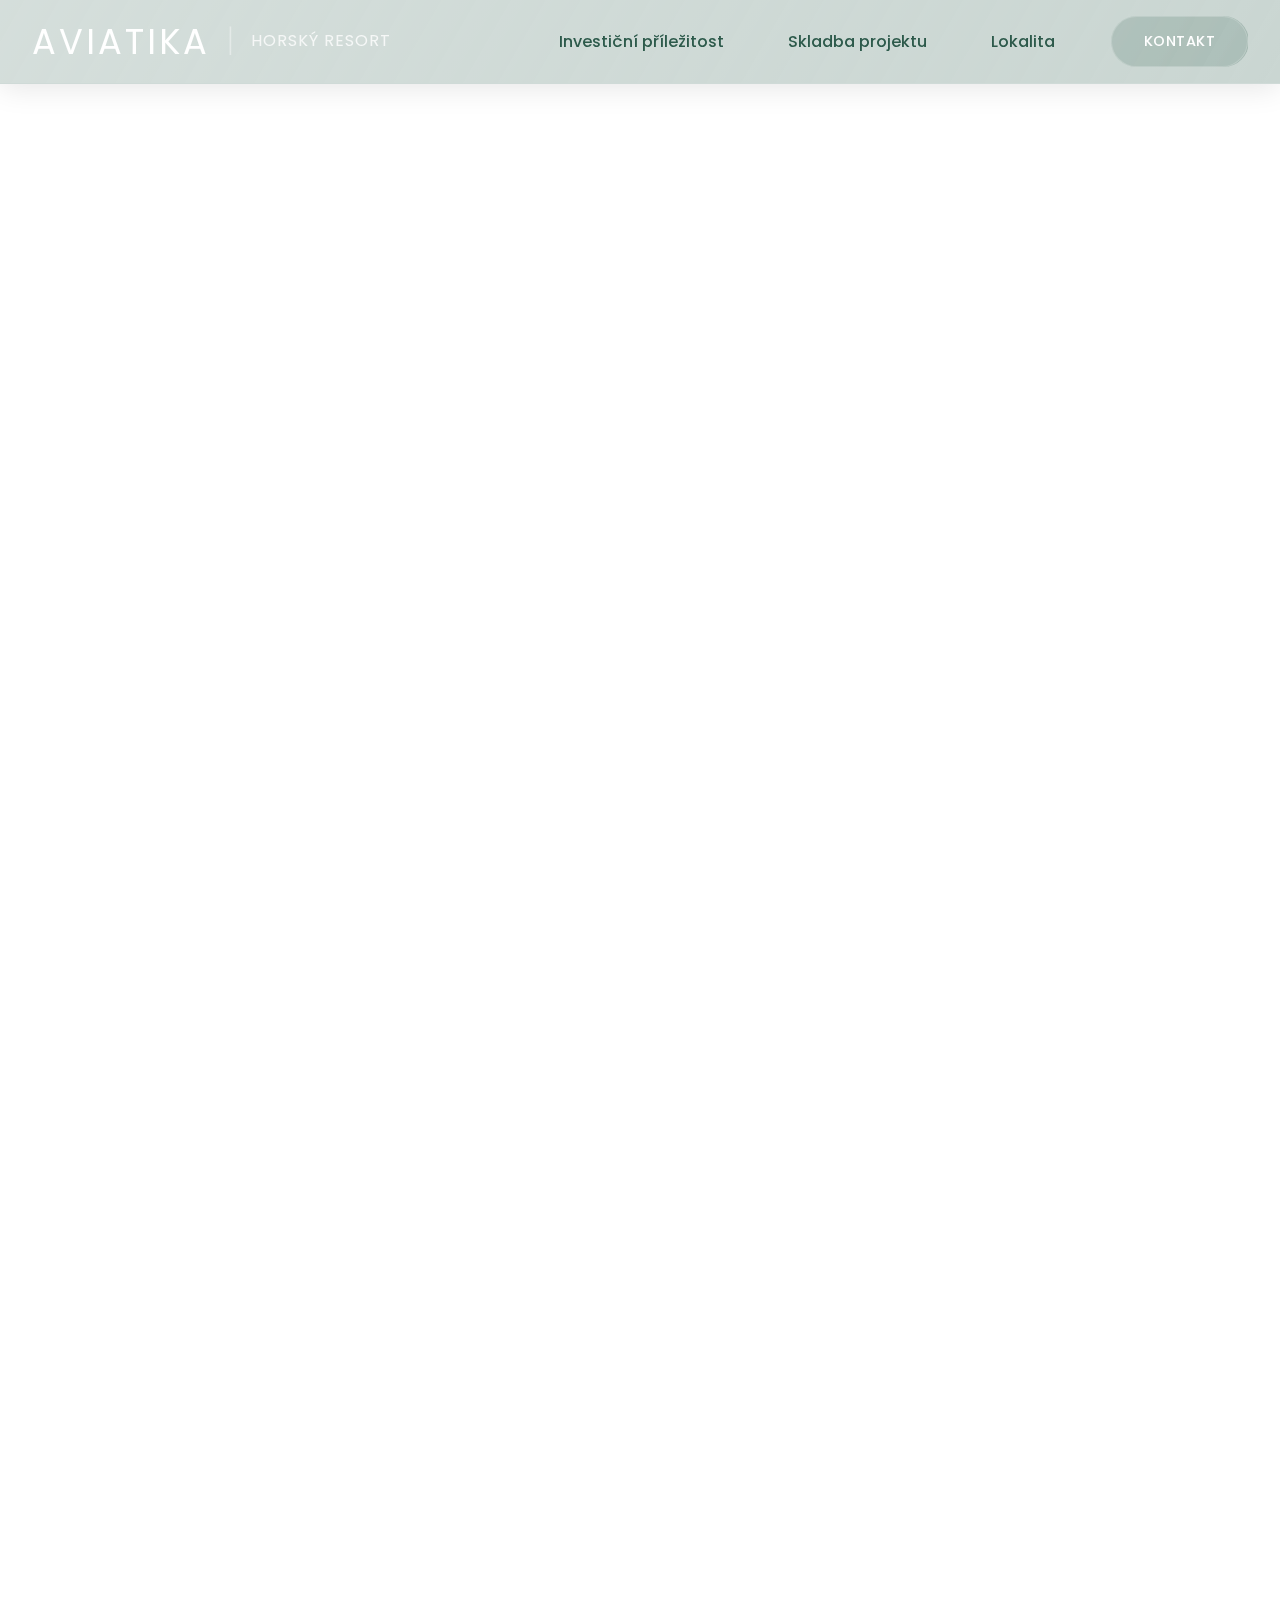
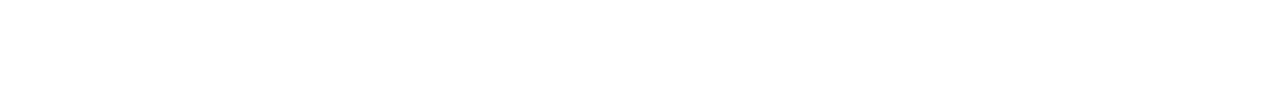
<file: gdpr.html>
<!DOCTYPE html>
<html lang="cs">
<head>
    <meta charset="UTF-8" />
    <meta name="viewport" content="width=device-width, initial-scale=1.0" />
    <title>Zpracování osobních údajů (GDPR) – Aviatika Kovářská</title>
    <link rel="stylesheet" href="styles.css" />
    <link rel="stylesheet" href="styles-benefits.css" />
    <link rel="stylesheet" href="styles-calculator.css" />
    <link href="https://fonts.googleapis.com/css2?family=Poppins:wght@300;400;500;600;700&display=swap" rel="stylesheet" />
</head>
<body>
    <nav class="navbar glass-nav">
        <div class="container">
            <a href="index.html" class="nav-logo">
                <div class="logo-text">
                    <span class="logo-main">AVIATIKA</span>
                    <span class="logo-separator">&nbsp;|&nbsp;</span>
                    <span class="logo-sub">horský resort</span>
                </div>
            </a>
            <div class="nav-links">
                <a href="index.html#investment-details" class="nav-link">Investiční příležitost</a>
                <a href="index.html#apartments" class="nav-link">Skladba projektu</a>
                <a href="index.html#location" class="nav-link">Lokalita</a>
                <a href="index.html#contact" class="nav-link contact-btn">Kontakt</a>
            </div>
        </div>
    </nav>

    <main class="legal-page">
        <section class="about-section" style="padding-top: 100px;">
            <div class="container">
                <div class="glass-card" style="max-width: 900px; margin: 0 auto;">
                    <h1>ZPRACOVÁNÍ OSOBNÍCH ÚDAJŮ</h1>
                    <p>Realitní zprostředkovatel zpracovává Vaše osobní údaje, nutné pro řádný výkon své činnosti (dále také jako „Osobní údaje“).</p>
                    <p>Vaše Osobní údaje Realitní zprostředkovatel zpracovává pouze pro níže uvedené účely a na základě uvedených právních základů:</p>
                    <p><strong>1.2.1.</strong> plnění smlouvy</p>
                    <p>Osobní údaje budou Realitním zprostředkovatelem poskytnuty těmto třetím osobám:</p>
                    <p><strong>1.3.1.</strong> externí účetní (pozn.: Kategorie uvádět jen v&nbsp;případě, že příjemců bude větší množství. Pokud tedy RK spolupracuje např. jen s&nbsp;jedním účetním, je třeba uvést konkrétně o koho půjde.);</p>
                    <p><strong>1.3.2.</strong> spolupracujícím makléřům Realitního zprostředkovatele;</p>
                    <p><strong>1.3.3.</strong> externí advokátní kanceláři;</p>
                    <p><strong>1.3.4.</strong> osobám poskytujícím Realitnímu zprostředkovateli serverové, webové, cloudové nebo IT služby, či kteří jsou jeho obchodními partnery;</p>
                    <p>Osobní údaje nebudou poskytnuty třetím osobám ze zemí mimo EU a EHP.</p>
                    <p>Osobní údaje budou Realitním zprostředkovatelem zpracovávány po dobu trvání Smlouvy, nebo po dobu nezbytnou k&nbsp;plnění archivačních povinností Realitního zprostředkovatele, podle platných právních předpisů nejdéle však 10 let od jejího ukončení.</p>
                    <p>V&nbsp;souladu s&nbsp;předpisy pro ochranu osobních údajů máte tato práva:</p>
                    <p><strong>1.6.1.</strong> Právo na přístup k&nbsp;Osobním údajům u Realitního prostředkovatele, což znamená, že si můžete kdykoliv požádat o potvrzení Realitního zprostředkovatele, zda Osobní údaje, které se Vás týkají, jsou či nejsou zpracovávány, a pokud jsou, pak za jakými účely, v jakém rozsahu, komu jsou zpřístupněny, jak dlouho budou zpracovávány, zda má právo na opravu, výmaz, omezení zpracování či vznést námitku, odkud Osobní údaje byly získány, a zda dochází na základě zpracování Osobních údajů k automatickému rozhodování, včetně případného profilování. Také máte právo získat kopii Vašich osobních údajů, přičemž první poskytnutí je bezplatné, za další poskytnutí pak může Realitní zprostředkovatel požadovat přiměřenou úhradu administrativních nákladů.</p>
                    <p><strong>1.6.2.</strong> Právo na opravu Osobních údajů, což znamená, že můžete požádat Realitního zprostředkovatele o opravu či doplnění Osobních údajů, pokud by byly nepřesné či neúplné.</p>
                    <p><strong>1.6.3.</strong> Právo na výmaz Osobních údajů, což znamená, že Realitní zprostředkovatel musí vymazat Vaše Osobní údaje pokud (i) již nejsou potřebné pro účely, pro které byly shromážděny nebo jinak zpracovány, (ii) odvoláte souhlas a neexistuje žádný další důvod pro zpracování (iii) vznesete námitky proti&nbsp;zpracování a neexistují žádné převažující oprávněné důvody pro zpracování (iv) zpracování je protiprávní nebo (v) to ukládá zákonná povinnost.</p>
                    <p><strong>1.6.4.</strong> Právo na omezení zpracování Osobních údajů, což znamená, že dokud se nevyřeší sporné otázky ohledně zpracování Vašich Osobních údajů, konkrétně pokud (i) popíráte přesnost Osobních údajů, (ii) zpracování je protiprávní, ale místo výmazu Osobních údajů chcete jejich zpracování pouze omezit, (iii) Realitní zprostředkovatel již Osobní údaje nepotřebuje pro účely zpracování, ale Vy ano (iv) nebo pokud Vámi byla vznesena námitka proti zpracování dle čl. 1.7.6. Realitní zprostředkovatel může mít Osobní údaje pouze uloženy a další zpracování je podmíněno Vaším souhlasem, případně tím, že tyto údaje jsou potřeba z&nbsp;důvodu určení, výkonu nebo obhajoby právních nároků,&nbsp;</p>
                    <p><strong>1.6.5.</strong> Právo na přenositelnost údajů, což znamená, že máte právo získat Vaše Osobní údaje, které jste poskytl Realitnímu prostředkovateli se souhlasem ke zpracování nebo pro účely plnění smlouvy, ve strukturovaném, běžně používaném a strojově čitelném formátu, a, je-li to technicky proveditelné, máte právo, aby Realitní zprostředkovatel tyto údaje předal jinému správci.&nbsp;</p>
                    <p><strong>1.6.6.</strong> Právo vznést námitku proti zpravování Osobních údajů, což znamená, že můžete u Realitního zprostředkovatele či DPO podat písemnou či elektronickou námitku proti zpracování svých Osobních údajů, čímž způsobíte, že Realitní zprostředkovatel Osobní údaje dále nezpracovává, pokud neprokáže závažné oprávněné důvody pro zpracování, které převažují nad Vašimi zájmy nebo právy a svobodami.</p>
                    <p>Veškerá svá práva, stanovená předchozím odstavcem, můžete uplatnit u Realitního zprostředkovatele buďto písemnou formou doporučeným dopisem, zaslaným na adresu jeho sídla, či elektronickou formou na e-mailové adrese ...&nbsp;</p>
                    <p>Dále máte právo podat stížnost proti zpracování Osobních údajů u Úřadu pro ochranu osobních údajů na adrese: www.uoou.cz.&nbsp;</p>
                    <p>Poskytnutí osobních údajů je požadováno z&nbsp;důvodu, že jsou nezbytné pro plnění závazků ze smlouvy, případně jejich poskytnutí vyžaduje zákon. Důsledkem neposkytnutí údajů může být neuzavření smlouvy.</p>
                    <p>Na základě zpracovávaných Osobních údajů nedochází k&nbsp;automatizovanému rozhodování, ani k profilování.</p>
                    <p>V&nbsp;případě, že bude Realitní zprostředkovatel užívat osobní údaje k&nbsp;jinému účelu, než který je stanoven v&nbsp;této informační doložce, neprodleně poskytne Zájemci informaci o tomto jiném účelu a další informace uvedené v&nbsp;této doložce.</p>
                </div>
            </div>
        </section>
    </main>
</body>
</html>
</file>
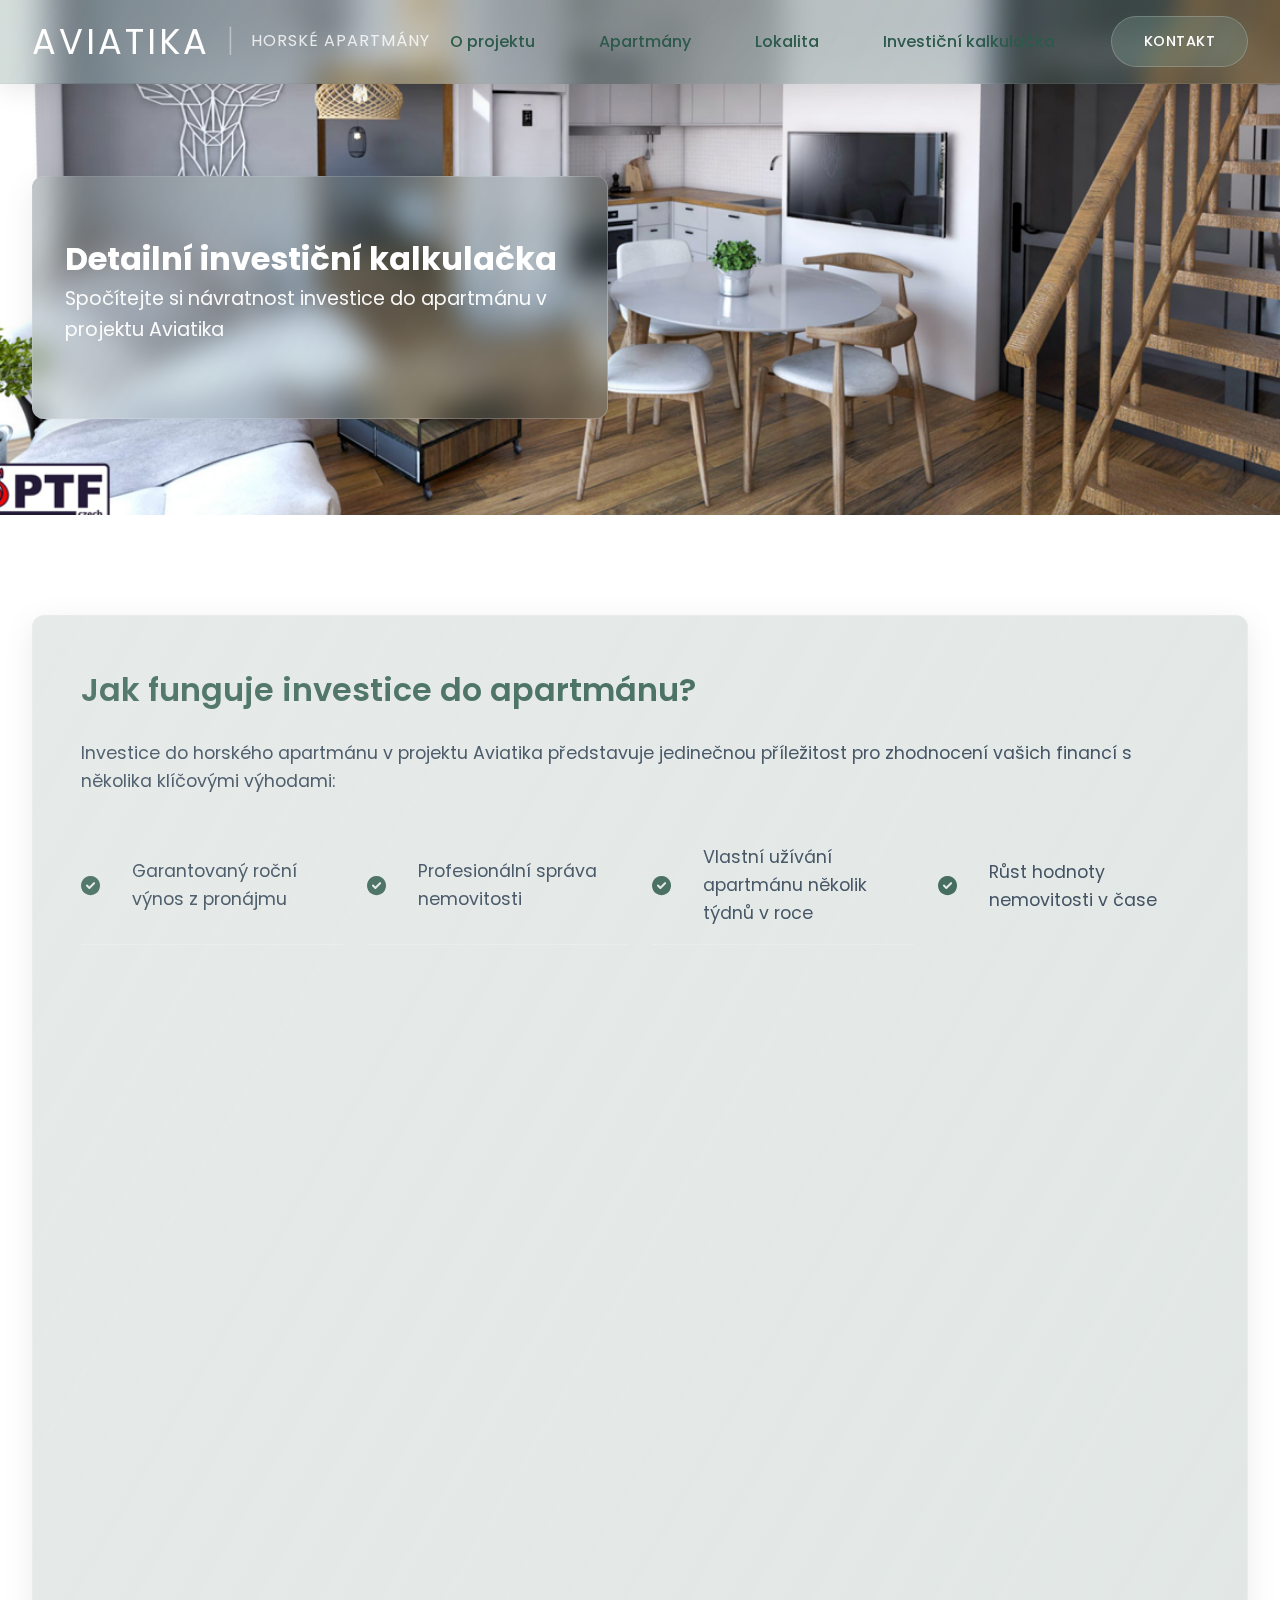
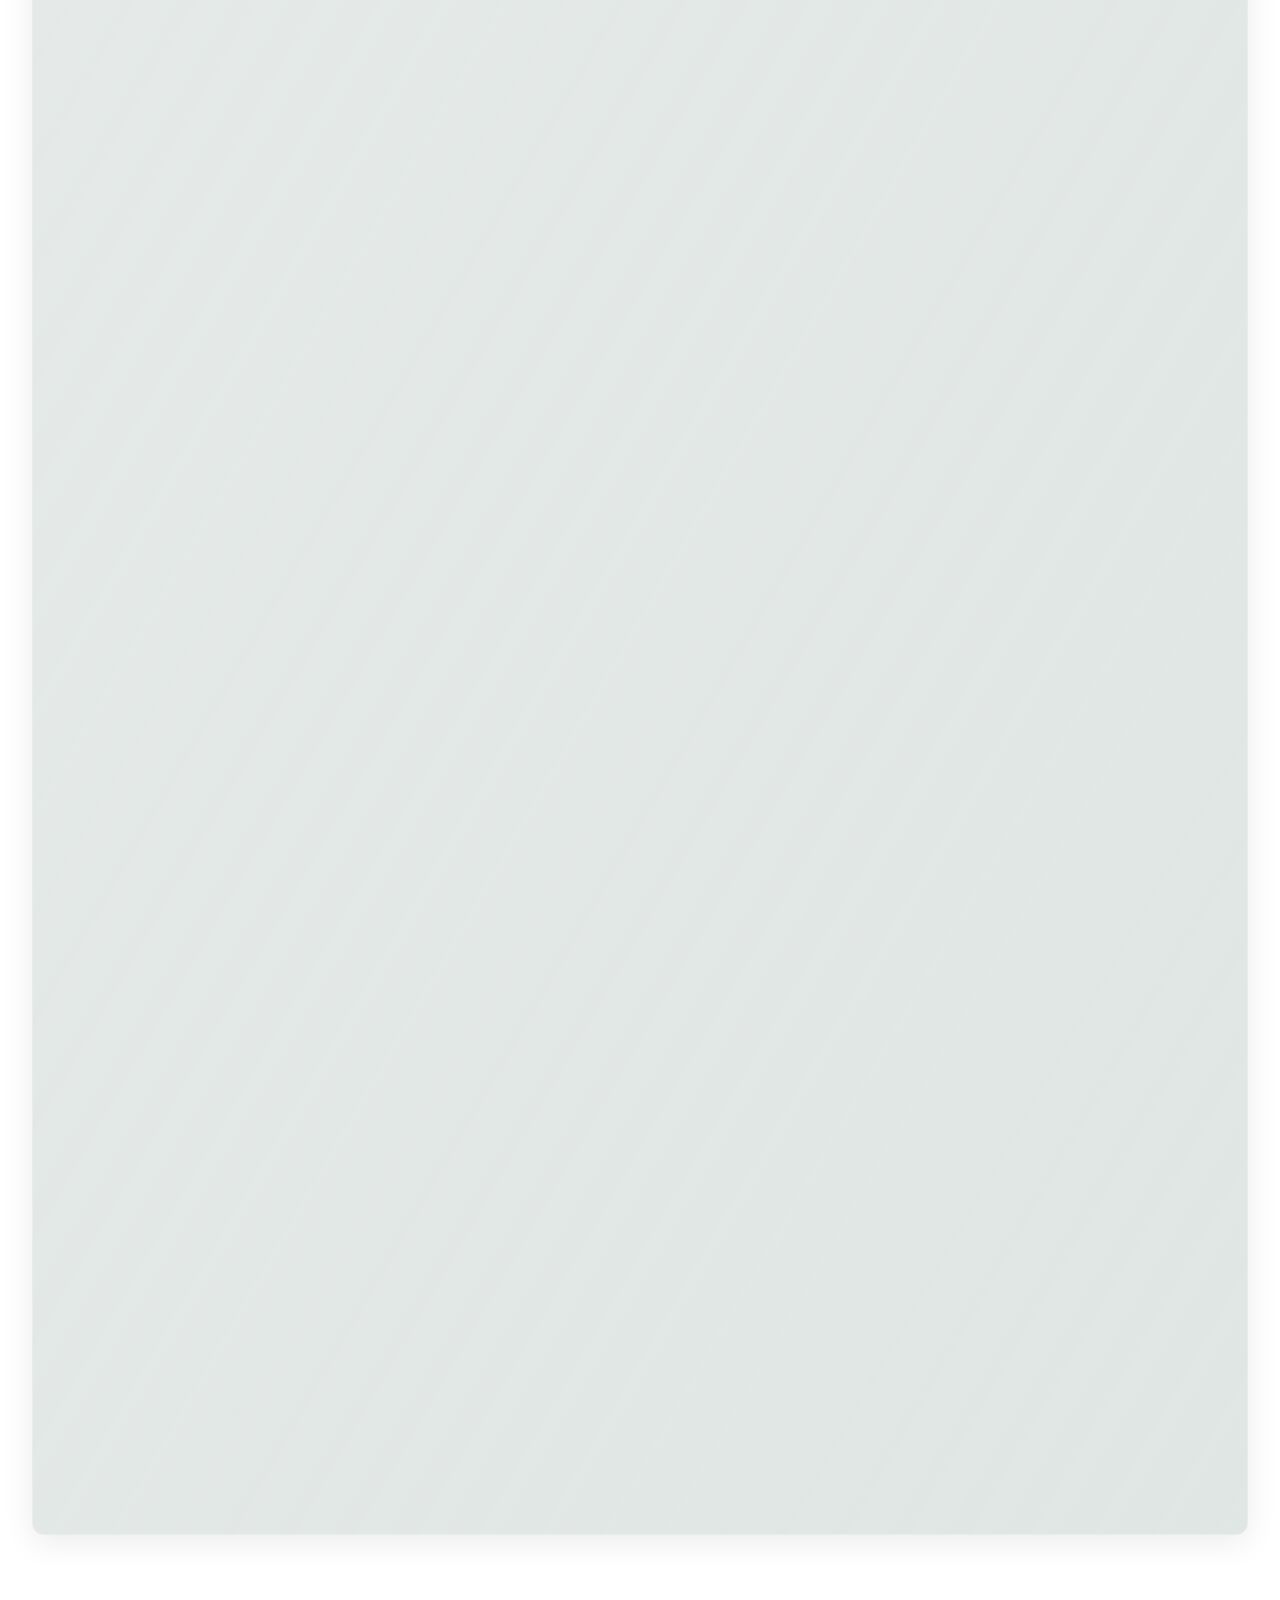
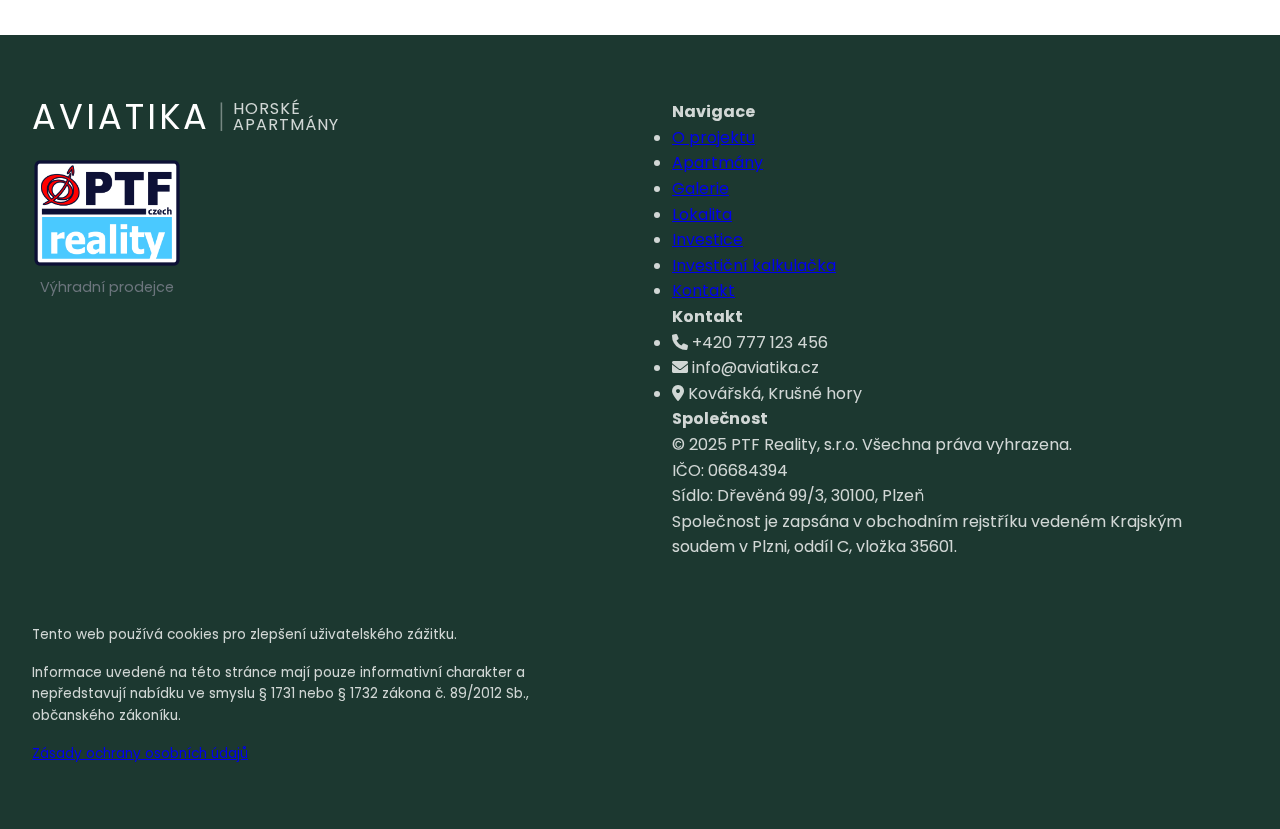
<file: investicni-kalkulacka.html>
<!DOCTYPE html>
<html lang="cs">
<head>
    <meta charset="UTF-8">
    <meta name="viewport" content="width=device-width, initial-scale=1.0">
    <title>Investiční kalkulačka - Aviatika Horské Apartmány</title>
    
    <!-- Styly -->
    <link rel="stylesheet" href="styles.css">
    <link rel="stylesheet" href="styles-calculator.css">

    <link href="https://fonts.googleapis.com/css2?family=Poppins:wght@300;400;500;600;700&display=swap" rel="stylesheet">
    <!-- Font Awesome -->
    <link rel="stylesheet" href="https://cdnjs.cloudflare.com/ajax/libs/font-awesome/6.0.0/css/all.min.css">
</head>
<body>
    <!-- Navigace -->
    <nav class="navbar glass-nav">
        <div class="container">
            <a href="index.html" class="nav-logo">
                <div class="logo-text">
                    <span class="logo-main">AVIATIKA</span>
                    <span class="logo-separator">&nbsp;|&nbsp;</span>
                    <span class="logo-sub">horské apartmány</span>
                </div>
            </a>
            <div class="nav-links">
                <a href="index.html#about" class="nav-link">O projektu</a>
                <a href="index.html#apartments" class="nav-link">Apartmány</a>
                <a href="index.html#location" class="nav-link">Lokalita</a>
                <a href="investicni-kalkulacka.html" class="nav-link active">Investiční kalkulačka</a>
                <a href="index.html#contact" class="nav-link contact-btn">Kontakt</a>
            </div>
            <button class="mobile-menu-btn">
                <span></span>
                <span></span>
                <span></span>
            </button>
        </div>
    </nav>

    <!-- Hero sekce -->
    <section class="hero" style="min-height: 50vh;">
        <div class="hero-bg">
            <img src="images/KOVARSKA_byt 13 002b ve velké velikosti.png" alt="Luxusní apartmány Kovařská" class="hero-image">
        </div>
        <div class="container">
            <div class="hero-content">
                <div class="hero-text">
                    <h1>Detailní investiční kalkulačka</h1>
                    <p class="hero-subtitle">Spočítejte si návratnost investice do apartmánu v projektu Aviatika</p>
                </div>
            </div>
        </div>
    </section>

    <!-- Sekce kalkulačky -->
    <section class="investment-calculator-section">
        <div class="container">
        
            <div class="investment-content glass-card">
                <div class="investment-text">
                    <h3>Jak funguje investice do apartmánu?</h3>
                    <p>Investice do horského apartmánu v projektu Aviatika představuje jedinečnou příležitost pro zhodnocení vašich financí s několika klíčovými výhodami:</p>
                    
                    <ul class="feature-list">
                        <li><i class="fas fa-check-circle"></i> Garantovaný roční výnos z pronájmu</li>
                        <li><i class="fas fa-check-circle"></i> Profesionální správa nemovitosti</li>
                        <li><i class="fas fa-check-circle"></i> Vlastní užívání apartmánu několik týdnů v roce</li>
                        <li><i class="fas fa-check-circle"></i> Růst hodnoty nemovitosti v čase</li>
                    </ul>

                    <div class="calculator-container">
                        <div class="calculator-inputs glass-card">
                            <h4><i class="fas fa-sliders-h"></i> Nastavení kalkulace</h4>
                            <div class="input-group">
                                <label for="detail-apartment-price">Cena apartmánu</label>
                                <input type="number" id="detail-apartment-price" value="3200000" step="10000">
                            </div>
                            <div class="input-group">
                                <label for="detail-price-per-night-input">Cena za noc</label>
                                <input type="number" id="detail-price-per-night-input" value="1500" step="100">
                            </div>
                            <div class="input-group">
                                <label for="detail-annual-appreciation-input">Roční zhodnocení nemovitosti (%)</label>
                                <input type="number" id="detail-annual-appreciation-input" value="5" step="0.5" min="0" max="10">
                            </div>
                            <button type="button" class="btn btn-primary" onclick="updateDetailedCalculation()">Přepočítat</button>
                        </div>

                        <div class="calculator-results glass-card">
                            <h4><i class="fas fa-chart-line"></i> Výsledky kalkulace</h4>
                            
                            <div class="results-section">
                                <h5>Základní údaje</h5>
                                <div class="calc-item">
                                    <span class="label">Cena apartmánu</span>
                                    <span class="value" id="detail-price-value">3 200 000 Kč</span>
                                </div>
                                <div class="calc-item">
                                    <span class="label">Vlastní zdroje (20%)</span>
                                    <span class="value" id="detail-down-payment">640 000 Kč</span>
                                </div>
                                <div class="calc-item">
                                    <span class="label">Výše hypotéky (80%)</span>
                                    <span class="value" id="detail-mortgage-amount">2 560 000 Kč</span>
                                </div>
                                <div class="calc-item">
                                    <span class="label">Úroková sazba</span>
                                    <span class="value">4.6% p.a.</span>
                                </div>
                                <div class="calc-item">
                                    <span class="label">Měsíční splátka hypotéky</span>
                                    <span class="value" id="detail-monthly-payment">15 300 Kč</span>
                                </div>
                            </div>
                            
                            <div class="results-section">
                                <h5>Příjmy z pronájmu</h5>
                                <div class="calc-item">
                                    <span class="label">Průměrná cena za noc</span>
                                    <span class="value" id="detail-price-per-night">1 500 Kč</span>
                                </div>
                                <div class="calc-item">
                                    <span class="label">Roční obsazenost</span>
                                    <span class="value">50% (182 nocí)</span>
                                </div>
                                <div class="calc-item">
                                    <span class="label">Hrubý roční příjem</span>
                                    <span class="value" id="detail-annual-income">273 000 Kč</span>
                                </div>
                                <div class="calc-item">
                                    <span class="label">Provozní náklady (35%)</span>
                                    <span class="value" id="detail-operating-costs">95 550 Kč</span>
                                </div>
                                <div class="calc-item">
                                    <span class="label">Čistý roční příjem</span>
                                    <span class="value" id="detail-net-income">177 450 Kč</span>
                                </div>
                            </div>
                            
                            <div class="results-section">
                                <h5>Finanční toky</h5>
                                <div class="calc-item">
                                    <span class="label">Roční splátka hypotéky</span>
                                    <span class="value" id="detail-annual-mortgage">183 600 Kč</span>
                                </div>
                                <div class="calc-item">
                                    <span class="label">Roční zhodnocení nemovitosti</span>
                                    <span class="value" id="detail-annual-appreciation">5%</span>
                                </div>
                                <div class="calc-item">
                                    <span class="label">Roční zhodnocení nemovitosti v Kč</span>
                                    <span class="value" id="detail-annual-appreciation-value">160 000 Kč</span>
                                </div>
                                <div class="calc-item">
                                    <span class="label">Roční splátka jistiny hypotéky</span>
                                    <span class="value" id="detail-annual-mortgage-repayment">85 333 Kč</span>
                                </div>
                                <div class="calc-item highlight">
                                    <span class="label">Roční cash flow</span>
                                    <span class="value" id="detail-annual-cash-flow">239 183 Kč</span>
                                </div>
                                <div class="calc-item highlight">
                                    <span class="label">Měsíční cash flow</span>
                                    <span class="value" id="detail-monthly-cash-flow">19 932 Kč</span>
                                </div>
                                <div class="calc-item highlight">
                                    <span class="label">Návratnost investice</span>
                                    <span class="value" id="detail-roi">2.7 let</span>
                                </div>
                            </div>
                            
                            <div class="interest-button-container">
                                <a href="#contact" class="btn btn-primary btn-large interest-button">
                                    <i class="fas fa-check-circle"></i> Mám zájem o tuto investici
                                </a>
                            </div>
                        </div>
                    </div>

                    <div class="calculator-explanation glass-card">
                        <h4>Vysvětlení kalkulace</h4>
                        <p>Naše kalkulačka vám pomůže lépe porozumět investici do apartmánu v projektu Aviatika:</p>
                        <ul>
                            <li><strong>Celková investice</strong> - celková cena apartmánu včetně vybavení</li>
                            <li><strong>Vlastní zdroje</strong> - akontace ve výši 20% z celkové investice</li>
                            <li><strong>Výše hypotéky</strong> - zbývajících 80% financovaných hypotékou</li>
                            <li><strong>Měsíční splátka hypotéky</strong> - měsíční splátka při úrokové sazbě 4,6% a době splatnosti 30 let</li>
                            <li><strong>Příjmy z pronájmu</strong> - roční příjem při průměrné obsazenosti 182 dní (50%)</li>
                            <li><strong>Provozní náklady</strong> - náklady na správu, úklid, energie a údržbu (35% z příjmů)</li>
                            <li><strong>Čistý příjem</strong> - příjmy z pronájmu po odečtení provozních nákladů</li>
                            <li><strong>Roční zhodnocení nemovitosti</strong> - předpokládané zhodnocení nemovitosti ročně</li>
                            <li><strong>Roční splátka jistiny</strong> - část ročních splátek hypotéky, která jde na snížení jistiny (bez úroků)</li>
                            <li><strong>Roční cash flow</strong> - celkový roční finanční tok zahrnující čistý příjem z pronájmu, splátky hypotéky, zhodnocení nemovitosti a splátky jistiny</li>
                            <li><strong>Návratnost vlastních zdrojů</strong> - doba v letech, za kterou se vrátí vložené vlastní prostředky při daném ročním cash flow</li>
                        </ul>
                    </div>
                </div>
            </div>
        </div>
    </section>

    <!-- Footer -->
    <footer class="footer">
        <div class="container">
            <div class="footer-content">
                <div class="footer-logo">
                    <div class="logo-text">
                        <span class="logo-main">AVIATIKA</span>
                        <span class="logo-separator">|</span>
                        <span class="logo-sub">horské apartmány</span>
                    </div>
                    <div class="ptf-logo">
                        <img src="logo.png" alt="PTF Reality logo" class="ptf-logo-img">
                        <p class="ptf-logo-text">Výhradní prodejce</p>
                    </div>
                </div>
                
                <div class="footer-links">
                    <div class="footer-nav">
                        <h4>Navigace</h4>
                        <ul>
                            <li><a href="index.html#about">O projektu</a></li>
                            <li><a href="index.html#apartments">Apartmány</a></li>
                            <li><a href="index.html#gallery">Galerie</a></li>
                            <li><a href="index.html#location">Lokalita</a></li>
                            <li><a href="index.html#investment">Investice</a></li>
                            <li><a href="investicni-kalkulacka.html">Investiční kalkulačka</a></li>
                            <li><a href="index.html#contact">Kontakt</a></li>
                        </ul>
                    </div>
                    
                    <div class="footer-contact">
                        <h4>Kontakt</h4>
                        <ul>
                            <li><i class="fas fa-phone"></i> +420 777 123 456</li>
                            <li><i class="fas fa-envelope"></i> info@aviatika.cz</li>
                            <li><i class="fas fa-map-marker-alt"></i> Kovářská, Krušné hory</li>
                        </ul>
                    </div>
                    
                    <div class="footer-company">
                        <h4>Společnost</h4>
                        <p>&copy; 2025 PTF Reality, s.r.o. Všechna práva vyhrazena.</p>
                        <p>IČO: 06684394</p>
                        <p>Sídlo: Dřevěná 99/3, 30100, Plzeň</p>
                        <p>Společnost je zapsána v obchodním rejstříku vedeném Krajským soudem v Plzni, oddíl C, vložka 35601.</p>
                    </div>
                </div>
                
                <div class="footer-info">
                    <div class="legal-info">
                        <p>Tento web používá cookies pro zlepšení uživatelského zážitku.</p>
                        <p>Informace uvedené na této stránce mají pouze informativní charakter a nepředstavují nabídku ve smyslu § 1731 nebo § 1732 zákona č. 89/2012 Sb., občanského zákoníku.</p>
                        <a href="#" class="privacy-link">Zásady ochrany osobních údajů</a>
                    </div>
                </div>
            </div>
        </div>
    </footer>

    <!-- JavaScript -->
    <script src="js/main.js"></script>
    <script src="js/detail-calculator.js"></script>
</body>
</html>
</file>
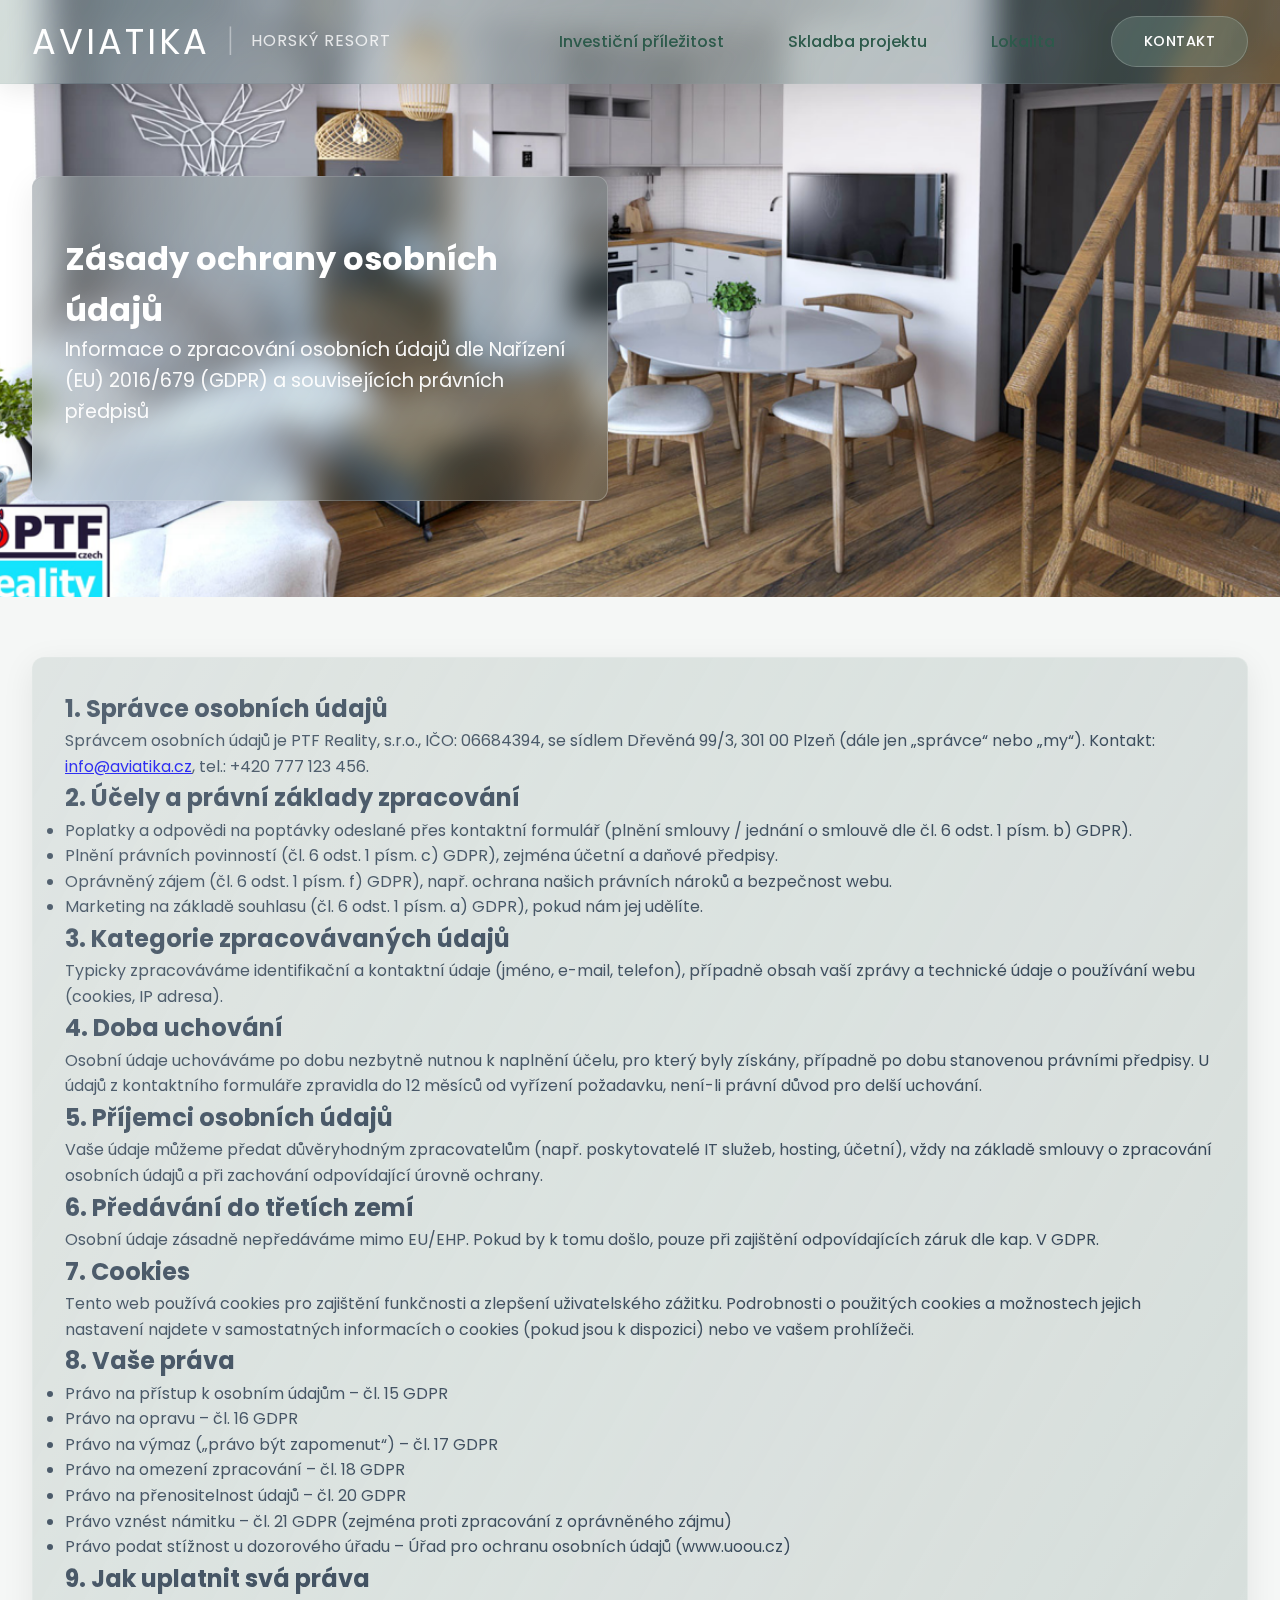
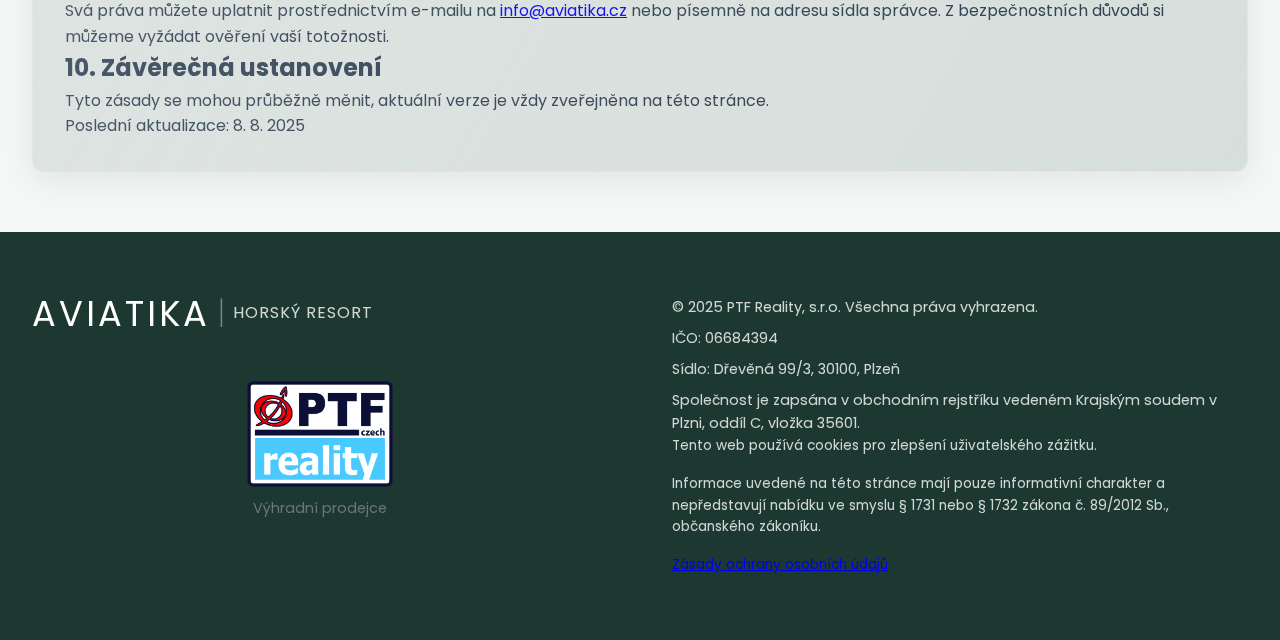
<file: ochrana-osobnich-udaju.html>
<!DOCTYPE html>
<html lang="cs">
<head>
    <meta charset="UTF-8">
    <meta name="viewport" content="width=device-width, initial-scale=1.0">
    <title>Ochrana osobních údajů – Aviatika Horský resort</title>

    <!-- Styly -->
    <link rel="stylesheet" href="styles.css">
    <link rel="stylesheet" href="styles-benefits.css">
    <link rel="stylesheet" href="styles-calculator.css">

    <link href="https://fonts.googleapis.com/css2?family=Poppins:wght@300;400;500;600;700&display=swap" rel="stylesheet">
    <!-- Font Awesome -->
    <link rel="stylesheet" href="https://cdnjs.cloudflare.com/ajax/libs/font-awesome/6.0.0/css/all.min.css">
</head>
<body>
    <!-- Navigace -->
    <nav class="navbar glass-nav">
        <div class="container">
            <a href="index.html" class="nav-logo">
                <div class="logo-text">
                    <span class="logo-main">AVIATIKA</span>
                    <span class="logo-separator">&nbsp;|&nbsp;</span>
                    <span class="logo-sub">horský resort</span>
                </div>
            </a>
            <div class="nav-links">
                <a href="index.html#investment-details" class="nav-link">Investiční příležitost</a>
                <a href="index.html#apartments" class="nav-link">Skladba projektu</a>
                <a href="index.html#location" class="nav-link">Lokalita</a>
                <a href="index.html#contact" class="nav-link contact-btn">Kontakt</a>
            </div>
            <button class="mobile-menu-btn">
                <span></span>
                <span></span>
                <span></span>
            </button>
        </div>
    </nav>

    <!-- Hero / Page Title -->
    <section class="hero" style="min-height: 40vh;">
        <div class="hero-bg">
            <img src="images/KOVARSKA_byt 13 002b ve velké velikosti.png" alt="Horský resort Kovářská" class="hero-image">
        </div>
        <div class="container">
            <div class="hero-content">
                <div class="hero-text">
                    <h1>Zásady ochrany osobních údajů</h1>
                    <p class="hero-subtitle">Informace o zpracování osobních údajů dle Nařízení (EU) 2016/679 (GDPR) a souvisejících právních předpisů</p>
                </div>
            </div>
        </div>
    </section>

    <!-- Content -->
    <section class="section" style="padding: 60px 0;">
        <div class="container">
            <div class="glass-card" style="padding: 32px;">
                <h2>1. Správce osobních údajů</h2>
                <p>
                    Správcem osobních údajů je PTF Reality, s.r.o., IČO: 06684394, se sídlem Dřevěná 99/3, 301 00 Plzeň
                    (dále jen „správce“ nebo „my“).
                    Kontakt: <a href="mailto:info@aviatika.cz">info@aviatika.cz</a>, tel.: +420 777 123 456.
                </p>

                <h2>2. Účely a právní základy zpracování</h2>
                <ul>
                    <li>
                        Poplatky a odpovědi na poptávky odeslané přes kontaktní formulář (plnění smlouvy / jednání o smlouvě dle čl. 6 odst. 1 písm. b) GDPR).
                    </li>
                    <li>
                        Plnění právních povinností (čl. 6 odst. 1 písm. c) GDPR), zejména účetní a daňové předpisy.
                    </li>
                    <li>
                        Oprávněný zájem (čl. 6 odst. 1 písm. f) GDPR), např. ochrana našich právních nároků a bezpečnost webu.
                    </li>
                    <li>
                        Marketing na základě souhlasu (čl. 6 odst. 1 písm. a) GDPR), pokud nám jej udělíte.
                    </li>
                </ul>

                <h2>3. Kategorie zpracovávaných údajů</h2>
                <p>Typicky zpracováváme identifikační a kontaktní údaje (jméno, e-mail, telefon), případně obsah vaší zprávy a technické údaje o používání webu (cookies, IP adresa).</p>

                <h2>4. Doba uchování</h2>
                <p>Osobní údaje uchováváme po dobu nezbytně nutnou k naplnění účelu, pro který byly získány, případně po dobu stanovenou právními předpisy. U údajů z kontaktního formuláře zpravidla do 12 měsíců od vyřízení požadavku, není-li právní důvod pro delší uchování.</p>

                <h2>5. Příjemci osobních údajů</h2>
                <p>Vaše údaje můžeme předat důvěryhodným zpracovatelům (např. poskytovatelé IT služeb, hosting, účetní), vždy na základě smlouvy o zpracování osobních údajů a při zachování odpovídající úrovně ochrany.</p>

                <h2>6. Předávání do třetích zemí</h2>
                <p>Osobní údaje zásadně nepředáváme mimo EU/EHP. Pokud by k tomu došlo, pouze při zajištění odpovídajících záruk dle kap. V GDPR.</p>

                <h2>7. Cookies</h2>
                <p>Tento web používá cookies pro zajištění funkčnosti a zlepšení uživatelského zážitku. Podrobnosti o použitých cookies a možnostech jejich nastavení najdete v samostatných informacích o cookies (pokud jsou k dispozici) nebo ve vašem prohlížeči.</p>

                <h2>8. Vaše práva</h2>
                <ul>
                    <li>Právo na přístup k osobním údajům – čl. 15 GDPR</li>
                    <li>Právo na opravu – čl. 16 GDPR</li>
                    <li>Právo na výmaz („právo být zapomenut“) – čl. 17 GDPR</li>
                    <li>Právo na omezení zpracování – čl. 18 GDPR</li>
                    <li>Právo na přenositelnost údajů – čl. 20 GDPR</li>
                    <li>Právo vznést námitku – čl. 21 GDPR (zejména proti zpracování z oprávněného zájmu)</li>
                    <li>Právo podat stížnost u dozorového úřadu – Úřad pro ochranu osobních údajů (www.uoou.cz)</li>
                </ul>

                <h2>9. Jak uplatnit svá práva</h2>
                <p>Svá práva můžete uplatnit prostřednictvím e-mailu na <a href="mailto:info@aviatika.cz">info@aviatika.cz</a> nebo písemně na adresu sídla správce. Z bezpečnostních důvodů si můžeme vyžádat ověření vaší totožnosti.</p>

                <h2>10. Závěrečná ustanovení</h2>
                <p>Tyto zásady se mohou průběžně měnit, aktuální verze je vždy zveřejněna na této stránce.</p>
                <p>Poslední aktualizace: 8. 8. 2025</p>
            </div>
        </div>
    </section>

    <!-- Footer -->
    <footer class="footer">
        <div class="container">
            <div class="footer-content">
                <div class="footer-brand">
                    <div class="logo-text">
                        <span class="logo-main">AVIATIKA</span>
                        <span class="logo-separator">|</span>
                        <span class="logo-sub">horský resort</span>
                    </div>
                    <div class="ptf-logo">
                        <img src="logo.png" alt="PTF Reality logo" class="ptf-logo-img">
                        <p class="ptf-logo-text">Výhradní prodejce</p>
                    </div>
                </div>
                
                <div class="footer-info">
                    <div class="company-info">
                        <p>&copy; 2025 PTF Reality, s.r.o. Všechna práva vyhrazena.</p>
                        <p>IČO: 06684394</p>
                        <p>Sídlo: Dřevěná 99/3, 30100, Plzeň</p>
                        <p>Společnost je zapsána v obchodním rejstříku vedeném Krajským soudem v Plzni, oddíl C, vložka 35601.</p>
                    </div>
                    <div class="legal-info">
                        <p>Tento web používá cookies pro zlepšení uživatelského zážitku.</p>
                        <p>Informace uvedené na této stránce mají pouze informativní charakter a nepředstavují nabídku ve smyslu § 1731 nebo § 1732 zákona č. 89/2012 Sb., občanského zákoníku.</p>
                        <a href="ochrana-osobnich-udaju.html" class="privacy-link">Zásady ochrany osobních údajů</a>
                    </div>
                </div>
            </div>
        </div>
    </footer>

    <!-- JavaScript -->
    <script src="js/main.js"></script>
</body>
</html>
</file>
<file: styles.css>
/* Modern Glass Design - Aviatika */

/* Form Elements */
select {
    width: 100%;
    padding: 1.2rem;
    border: 1px solid var(--glass-border);
    border-radius: var(--border-radius);
    background-color: rgba(255, 255, 255, 0.9);
    font-size: 1.1rem;
    color: var(--color-text);
    cursor: pointer;
    height: 3rem;
    -webkit-appearance: none;
    -moz-appearance: none;
    appearance: none;
    background-image: url("data:image/svg+xml;charset=UTF-8,%3csvg xmlns='http://www.w3.org/2000/svg' viewBox='0 0 24 24' fill='none' stroke='currentColor' stroke-width='2' stroke-linecap='round' stroke-linejoin='round'%3e%3cpolyline points='6 9 12 15 18 9'%3e%3c/polyline%3e%3c/svg%3e");
    background-repeat: no-repeat;
    background-position: right 1rem center;
    background-size: 1.5rem;
    padding-right: 3rem;
}

select:focus {
    outline: none;
    border-color: var(--color-primary);
    box-shadow: 0 0 0 2px rgba(45, 90, 75, 0.2);
}

select option {
    padding: 1rem;
    font-size: 1.1rem;
    background-color: white;
}

/* Nové styly pro apartmány */
.apartment-item {
    margin-bottom: 3rem;
    transition: transform 0.3s ease, box-shadow 0.3s ease;
    background: rgba(255, 255, 255, 0.9);
    backdrop-filter: blur(15px);
    border: 1px solid var(--glass-border);
    box-shadow: 0 8px 32px var(--glass-shadow);
    border-radius: var(--border-radius);
    overflow: hidden;
    position: relative;
}

.apartment-item::before {
    content: '';
    position: absolute;
    top: 0;
    left: 0;
    right: 0;
    bottom: 0;
    background: linear-gradient(120deg, rgba(255,255,255,0.2), transparent);
    pointer-events: none;
}

.apartment-item:hover {
    transform: translateY(-10px);
    box-shadow: 0 15px 40px rgba(0, 0, 0, 0.1);
}

.apartment-header {
    display: flex;
    justify-content: space-between;
    align-items: flex-start;
    padding: 1.5rem 2rem;
    border-bottom: 1px solid rgba(255, 255, 255, 0.1);
    background-color: rgba(45, 90, 75, 0.05);
    border-radius: var(--border-radius) var(--border-radius) 0 0;
    position: relative;
    cursor: pointer;
}

.header-main {
    display: flex;
    flex-direction: column;
}

.toggle-arrow {
    position: absolute;
    right: 2rem;
    top: 50%;
    transform: translateY(-50%);
    transition: transform 0.3s ease;
}

.toggle-arrow i {
    color: var(--color-primary);
    font-size: 1.2rem;
}

.apartment-item.active .toggle-arrow {
    transform: translateY(-50%) rotate(180deg);
}

.apartment-content {
    max-height: 0;
    overflow: hidden;
    transition: max-height 0.5s ease;
}

.apartment-item.active .apartment-content {
    max-height: 2000px; /* Dostatečně velká hodnota pro zobrazení obsahu */
}

.apartment-highlight {
    color: #666;
    font-size: 0.9rem;
    margin-top: 0.3rem;
}

.apartment-grid {
    display: grid;
    grid-template-columns: 60% 40%;
    gap: 2rem;
    padding: 2rem;
}

@media (max-width: 992px) {
    .apartment-grid {
        grid-template-columns: 1fr;
    }
    
    .apartment-image-container {
        order: -1;
    }
}

.features-sections {
    display: flex;
    flex-direction: column;
    gap: 1.5rem;
}

.feature-header {
    display: flex;
    align-items: center;
    gap: 0.8rem;
    margin-bottom: 1rem;
}

.feature-icon {
    color: var(--color-primary);
    font-size: 1.2rem;
}

.features-section {
    background: rgba(255, 255, 255, 0.05);
    padding: 1.5rem;
    border-radius: var(--border-radius);
    border: 1px solid rgba(255, 255, 255, 0.08);
}

.apartment-features {
    display: grid;
    grid-template-columns: repeat(auto-fill, minmax(200px, 1fr));
    gap: 0.8rem;
}

.apartment-features li strong {
    font-weight: 600;
    color: var(--color-accent);
}

.apartment-cta {
    display: flex;
    justify-content: space-between;
    align-items: center;
    margin-top: 2rem;
    background: rgba(255, 255, 255, 0.05);
    padding: 1.5rem;
    border-radius: var(--border-radius);
    border: 1px solid rgba(255, 255, 255, 0.08);
}

@media (max-width: 768px) {
    .apartment-cta {
        flex-direction: column;
        gap: 1.5rem;
        align-items: flex-start;
    }
}


.apartments-section {
    padding: var(--section-spacing) 0;
    background-color: var(--color-bg-light);
}

.apartments-section .container {
    position: relative;
}

.apartments-section .section-title {
    color: var(--color-primary);
    font-size: 2.5rem;
    margin-bottom: 1rem;
    text-align: center;
}

.apartments-section .section-subtitle {
    color: var(--color-text-light);
    font-size: 1.1rem;
    text-align: center;
    max-width: 700px;
    margin: 0 auto 2rem;
}

.apartment-list {
    display: flex;
    flex-direction: column;
    gap: 2rem;
    margin-top: 3rem;
}

.energy-label {
    font-size: 0.95rem;
    background: rgba(255, 255, 255, 0.1);
    padding: 0.5rem 1rem;
    border-radius: 50px;
    display: inline-flex;
    align-items: center;
}

.energy-label strong {
    color: var(--color-accent);
    margin-left: 0.3rem;
}

.cta-buttons {
    display: flex;
    gap: 1rem;
}

.apartment-image-container {
    height: 100%;
}

.apartment-image {
    height: 100%;
    min-height: 350px;
    border-radius: var(--border-radius);
    overflow: hidden;
    position: relative;
    box-shadow: 0 5px 15px rgba(0, 0, 0, 0.1);
}

.apartment-image img {
    width: 100%;
    height: 100%;
    object-fit: cover;
    transition: transform 0.8s ease;
}

.apartment-item:hover .apartment-image img {
    transform: scale(1.05);
}

.investment-calc {
    margin: 1.5rem 0;
    padding: 1.8rem;
    background: rgba(45, 90, 75, 0.1);
    border-radius: 12px;
    max-width: 400px;
    width: 100%;
    box-sizing: border-box;
    overflow: visible;
}

.calc-inputs {
    margin-bottom: 1.5rem;
    display: flex;
    flex-direction: column;
    gap: 1rem;
}

.input-group {
    display: flex;
    flex-direction: column;
    gap: 0.5rem;
}

.input-group label {
    font-size: 0.9rem;
    color: var(--color-text);
}

.input-group input {
    padding: 0.5rem;
    border: 1px solid rgba(255, 255, 255, 0.2);
    border-radius: 6px;
    background: rgba(255, 255, 255, 0.1);
    color: var(--color-text);
    font-size: 1rem;
    width: 100%;
    box-sizing: border-box;
}

.input-group input:focus {
    outline: none;
    border-color: var(--color-primary);
    background: rgba(255, 255, 255, 0.15);
}

.investment-calc h4 {
    color: var(--color-primary);
    font-size: 1.2rem;
    margin-bottom: 1.2rem;
    display: flex;
    align-items: center;
    gap: 0.5rem;
}

.investment-calc h4 i {
    font-size: 1.1rem;
    color: var(--color-primary);
}

.calc-list {
    display: flex;
    flex-direction: column;
    gap: 0.8rem;
}

.calc-item {
    display: flex;
    justify-content: space-between;
    align-items: center;
    font-size: 1rem;
    color: var(--color-text);
}

.calc-item .label {
    color: var(--color-text);
}

.calc-item .value {
    font-weight: 500;
    color: var(--color-primary);
}

.apartment-features {
    list-style: none;
    padding: 0;
    display: flex;
    flex-direction: column;
    gap: 0.8rem;
}

.apartment-features li {
    display: flex;
    align-items: center;
    gap: 0.8rem;
    color: var(--color-text);
}

.apartment-features li i {
    color: var(--color-primary);
    font-size: 1.2rem;
    width: 24px;
    text-align: center;
}

.apartment-cta {
    margin-top: 2rem;
    display: flex;
    flex-direction: column;
    gap: 1.5rem;
    border-top: 1px solid rgba(255, 255, 255, 0.1);
    padding-top: 1.5rem;
}

.cta-columns {
    display: grid;
    grid-template-columns: 1fr 1fr;
    gap: 1rem;
}

.cta-column {
    display: flex;
}

.cta-column .btn {
    width: 100%;
    justify-content: center;
    text-align: center;
}

.apartment-cta .btn {
    transition: all 0.3s ease;
}

.apartment-cta .btn:hover {
    transform: translateY(-3px);
    box-shadow: 0 10px 20px rgba(0, 0, 0, 0.1);
}

.energy-label {
    padding: 0.6rem 1.2rem;
    background: rgba(45, 90, 75, 0.1);
    border-radius: 50px;
    font-size: 0.9rem;
    font-weight: 500;
    color: var(--color-primary);
    display: inline-flex;
    align-items: center;
}

.apartment-image {
    position: relative;
    border-radius: var(--border-radius);
    overflow: hidden;
    aspect-ratio: 4/3;
}

.apartment-image img {
    width: 100%;
    height: 100%;
    object-fit: cover;
    transition: transform var(--transition-medium);
}

.apartment-item:hover .apartment-image img {
    transform: scale(1.05);
}

.image-badges {
    position: absolute;
    bottom: 1rem;
    left: 1rem;
    display: flex;
    gap: 0.5rem;
}

.badge {
    padding: 0.5rem 1rem;
    background: rgba(255, 255, 255, 0.9);
    border-radius: 50px;
    font-size: 0.8rem;
    color: var(--color-primary);
    backdrop-filter: blur(5px);
}

.btn.btn-primary {
    display: inline-flex;
    align-items: center;
    padding: 1rem 2rem;
    font-size: 1rem;
    text-transform: uppercase;
    letter-spacing: 0.5px;
    background: var(--color-primary);
    color: white;
    border: none;
    border-radius: 50px;
    transition: all var(--transition-fast);
    text-decoration: none;
}

.btn.btn-primary i {
    margin-right: 0.5rem;
}

.btn.btn-primary:hover {
    background: var(--color-primary-light);
    transform: translateY(-2px);
    box-shadow: 0 5px 15px rgba(0, 0, 0, 0.1);
}

.btn-outline {
    background: transparent;
    color: var(--color-text);
    padding: 0.8rem 2rem;
    border-radius: 50px;
    border: 1px solid rgba(255, 255, 255, 0.2);
    backdrop-filter: blur(5px);
    font-weight: 500;
    letter-spacing: 0.5px;
    transition: all 0.3s ease;
    text-transform: uppercase;
    font-size: 0.9rem;
    text-decoration: none;
    display: inline-flex;
    align-items: center;
    gap: 0.5rem;
}

.btn-outline:hover {
    background: rgba(255, 255, 255, 0.1);
    border-color: rgba(255, 255, 255, 0.3);
    transform: translateY(-2px);
    box-shadow: 0 5px 15px rgba(0, 0, 0, 0.1);
}

@media (max-width: 768px) {
    .cta-columns {
        grid-template-columns: 1fr;
    }
    
    .apartment-cta {
        gap: 1rem;
    }
}

@media (max-width: 992px) {
    .apartment-details {
        grid-template-columns: 1fr;
    }
    
    .apartment-info {
        order: 2;
    }
    
    .apartment-image {
        order: 1;
    }
    
    .apartment-cta {
        flex-direction: column;
        align-items: flex-start;
    }
}

@media (max-width: 768px) {
    .apartment-header {
        flex-direction: column;
        align-items: flex-start;
        gap: 1rem;
    }
    
    .price {
        font-size: 1.2rem;
    }
}

:root {
    /* Hlavní barvy */
    --color-primary: #2d5a4b;  /* Horská zelená */
    --color-primary-light: #3a7463;
    --color-primary-dark: #1c3830;
    --color-secondary: #f8f9fa;
    --color-accent: #4a8573;  /* Světlejší zelená pro zvýraznění */
    
    /* Text */
    --color-text: #2c3e50;
    --color-text-light: #6c757d;
    --color-text-dark: #1a1a1a;
    
    /* Pozadí */
    --color-bg: #f5f7f6;
    --color-bg-light: #ffffff;
    --color-bg-dark: #e9ecef;
    
    /* Skleněný efekt */
    --glass-bg: rgba(45, 90, 75, 0.15);
    --glass-border: rgba(255, 255, 255, 0.25);
    --glass-shadow: rgba(0, 0, 0, 0.08);
    
    /* Layout */
    --container-width: 1280px;
    --section-spacing: 100px;
    --border-radius: 12px;
    --border-radius-lg: 20px;
    
    /* Transitions */
    --transition-fast: 0.3s ease;
    --transition-medium: 0.5s ease;
    --transition-slow: 0.8s ease;
}

/* Reset & Base Styles */
* {
    margin: 0;
    padding: 0;
    box-sizing: border-box;
}

html {
    scroll-behavior: smooth;
    font-size: 16px;
}

body {
    font-family: 'Poppins', sans-serif;
    line-height: 1.6;
    color: var(--color-text);
    background-color: var(--color-bg);
    overflow-x: hidden;
}

.container {
    max-width: var(--container-width);
    margin: 0 auto;
    padding: 0 2rem;
}

/* Skleněný efekt */
.glass-card {
    background: var(--glass-bg);
    backdrop-filter: blur(15px);
    border: 1px solid var(--glass-border);
    box-shadow: 0 8px 32px var(--glass-shadow);
    border-radius: var(--border-radius);
    transition: all var(--transition-fast);
    overflow: hidden;
    position: relative;
}

.glass-card::before {
    content: '';
    position: absolute;
    top: 0;
    left: 0;
    right: 0;
    bottom: 0;
    background: linear-gradient(120deg, rgba(255,255,255,0.2), transparent);
    pointer-events: none;
}

.glass-card:hover {
    transform: translateY(-5px);
}

.glass-nav {
    background: rgba(45, 90, 75, 0.25);
    backdrop-filter: blur(15px) saturate(180%);
    border-bottom: 1px solid rgba(255, 255, 255, 0.1);
    box-shadow: 0 4px 30px rgba(0, 0, 0, 0.1);
}

.glass-nav::before {
    content: '';
    position: absolute;
    top: 0;
    left: 0;
    right: 0;
    bottom: 0;
    background: linear-gradient(120deg, rgba(255,255,255,0.2), transparent);
    pointer-events: none;
}

/* Navigace */
.navbar {
    position: fixed;
    top: 0;
    left: 0;
    right: 0;
    z-index: 1000;
    padding: 1rem 0;
    transition: background-color var(--transition-fast);
}

.navbar .container {
    display: flex;
    justify-content: space-between;
    align-items: center;
}

.nav-logo {
    display: flex;
    align-items: center;
    text-decoration: none;
    transition: transform var(--transition-fast);
}

.nav-logo:hover {
    transform: scale(1.05);
}

.logo-text {
    display: flex;
    align-items: center;
    line-height: 1;
}

.logo-main {
    font-size: 2.2rem;
    font-weight: 400;
    letter-spacing: 3px;
    color: white;
}

.logo-separator {
    color: rgba(255, 255, 255, 0.4);
    font-size: 2rem;
    font-weight: 200;
    margin: 0 0.5rem;
}

.logo-sub {
    font-size: 1rem;
    font-weight: 400;
    color: rgba(255, 255, 255, 0.8);
    letter-spacing: 1px;
    text-transform: uppercase;
}

.nav-logo:hover .logo-main {
    text-shadow: 0 0 15px rgba(255, 255, 255, 0.5);
}

.nav-logo:hover .logo-sub {
    color: white;
}

.nav-links {
    display: flex;
    align-items: center;
    gap: 2rem;
}

.nav-link {
    color: var(--color-primary);
    text-decoration: none;
    font-weight: 500;
    padding: 0.5rem 1rem;
    transition: all var(--transition-fast);
    position: relative;
}

.nav-link::after {
    content: '';
    position: absolute;
    bottom: 0;
    left: 50%;
    width: 0;
    height: 2px;
    background: var(--color-primary);
    transition: all var(--transition-fast);
    transform: translateX(-50%);
}

.nav-link:hover {
    color: #1a7855;
}

.nav-link:hover::after {
    width: 70%;
}

.contact-btn {
    background: rgba(255, 255, 255, 0.1);
    color: white;
    padding: 0.8rem 2rem;
    border-radius: 50px;
    border: 1px solid rgba(255, 255, 255, 0.2);
    backdrop-filter: blur(5px);
    font-weight: 500;
    letter-spacing: 0.5px;
    transition: all 0.3s ease;
    text-transform: uppercase;
    font-size: 0.9rem;
    margin-left: 0.5rem;
}

.contact-btn:hover {
    background: var(--color-primary);
    border-color: var(--color-primary);
    transform: translateY(-2px);
    box-shadow: 0 5px 15px rgba(0, 0, 0, 0.2);
}



/* Mobilní menu tlačítko */
.mobile-menu-btn {
    display: none;
    cursor: pointer;
    background: none;
    border: none;
    width: 30px;
    height: 24px;
    position: relative;
    z-index: 1000;
}

.mobile-menu-btn span {
    display: block;
    width: 100%;
    height: 2px;
    background-color: white;
    margin: 5px 0;
    transition: all 0.3s ease;
}

.mobile-menu-btn.active span:nth-child(1) {
    transform: rotate(45deg) translate(5px, 5px);
}

.mobile-menu-btn.active span:nth-child(2) {
    opacity: 0;
}

.mobile-menu-btn.active span:nth-child(3) {
    transform: rotate(-45deg) translate(7px, -6px);
}

@media (max-width: 768px) {
    .mobile-menu-btn {
        display: block;
    }

    .nav-links {
        position: fixed;
        top: 0;
        right: -100%;
        height: 100vh;
        width: 80%;
        max-width: 400px;
        background: rgba(255, 255, 255, 0.95);
        backdrop-filter: blur(10px);
        padding: 80px 2rem 2rem;
        transition: right 0.3s ease;
        z-index: 999;
        display: flex;
        flex-direction: column;
        align-items: flex-start;
    }

    .nav-links.active {
        right: 0;
    }

    .nav-links a {
        color: var(--color-primary);
        margin: 0.5rem 0;
    }
}

/* Hero Sekce */
.hero {
    min-height: 100vh;
    padding-top: 80px;
    position: relative;
    color: white;
    overflow: hidden;
    display: flex;
    align-items: center;
}

.hero-bg {
    position: absolute;
    top: 0;
    left: 0;
    right: 0;
    bottom: 0;
    z-index: -1;
    background: linear-gradient(to right, rgba(25, 50, 40, 0.9), rgba(25, 50, 40, 0.7));
}

.hero-image {
    position: absolute;
    top: 0;
    left: 0;
    width: 100%;
    height: 100%;
    object-fit: cover;
    z-index: -2;
    transform: scale(1.1);
    transition: transform 20s ease;
}

.hero:hover .hero-image {
    transform: scale(1.2);
}

.hero-content {
    position: relative;
    z-index: 1;
    padding: 6rem 0;
    display: grid;
    grid-template-columns: 1fr 1fr;
    gap: 4rem;
    align-items: center;
}

.hero-text {
    padding: 3.5rem 2rem 2rem;
    background: var(--glass-bg);
    backdrop-filter: blur(15px);
    border: 1px solid var(--glass-border);
    box-shadow: 0 8px 32px var(--glass-shadow);
    transition: transform var(--transition-medium);
    position: relative;
    border-radius: var(--border-radius);
}

.feature-icon-badge {
    position: absolute;
    top: 15px;
    left: 50%;
    transform: translateX(-50%);
    color: var(--color-accent);
    z-index: 2;
    font-size: 2.5rem;
    filter: drop-shadow(0 2px 4px rgba(0, 0, 0, 0.2));
}

.hero-text::before {
    content: '';
    position: absolute;
    top: 0;
    left: 0;
    right: 0;
    bottom: 0;
    background: linear-gradient(120deg, rgba(255,255,255,0.2), transparent);
    pointer-events: none;
    border-radius: var(--border-radius);
}

.hero-title {
    font-size: 3.5rem;
    line-height: 1.2;
    margin-bottom: 1.5rem;
    font-weight: 700;
    position: relative;
    z-index: 1;
}

.hero-subtitle {
    font-size: 1.2rem;
    margin-bottom: 2.5rem;
    opacity: 0.95;
    position: relative;
    z-index: 1;
}

.hero-buttons {
    display: flex;
    gap: 1rem;
    position: relative;
    z-index: 1;
}

.btn {
    display: inline-block;
    padding: 1rem 2rem;
    border-radius: var(--border-radius);
    text-decoration: none;
    font-weight: 500;
    transition: all var(--transition-fast);
}

.btn-primary {
    background-color: var(--color-accent);
    color: white;
}

.btn-primary:hover {
    background-color: darken(var(--color-accent), 10%);
    transform: translateY(-2px);
}

.btn-outline {
    border: 2px solid white;
    color: white;
}

.btn-outline:hover {
    background-color: white;
    color: var(--color-primary);
    transform: translateY(-2px);
}

.btn-pill {
    border-radius: 50px;
}

/* Feature Cards */
.hero-features {
    display: grid;
    grid-template-columns: repeat(3, 1fr);
    gap: 2rem;
}

.feature-card {
    padding: 3.5rem 2rem 2rem;
    text-align: center;
    color: white;
}

.feature-icon {
    width: 60px;
    height: 60px;
    margin: 0 auto 1.5rem;
    background-color: var(--color-accent);
    mask-size: contain;
    mask-repeat: no-repeat;
    mask-position: center;
    -webkit-mask-size: contain;
    -webkit-mask-repeat: no-repeat;
    -webkit-mask-position: center;
}

.feature-icon.mountain {
    mask-image: url('icons/mountain.svg');
    -webkit-mask-image: url('icons/mountain.svg');
}

.feature-icon.ski {
    mask-image: url('icons/ski.svg');
    -webkit-mask-image: url('icons/ski.svg');
}

.feature-icon.home {
    mask-image: url('icons/home.svg');
    -webkit-mask-image: url('icons/home.svg');
}

.feature-icon.size {
    width: 20px;
    height: 20px;
    margin: 0 10px 0 0;
    display: inline-block;
    vertical-align: middle;
    mask-image: url('icons/size.svg');
    -webkit-mask-image: url('icons/size.svg');
}

.feature-icon.view {
    width: 20px;
    height: 20px;
    margin: 0 10px 0 0;
    display: inline-block;
    vertical-align: middle;
    mask-image: url('icons/view.svg');
    -webkit-mask-image: url('icons/view.svg');
}

.feature-icon.parking {
    width: 20px;
    height: 20px;
    margin: 0 10px 0 0;
    display: inline-block;
    vertical-align: middle;
    mask-image: url('icons/parking.svg');
    -webkit-mask-image: url('icons/parking.svg');
}

.check-mark {
    display: inline-block;
    width: 20px;
    height: 20px;
    margin-right: 10px;
    background-color: var(--color-primary);
    mask-image: url('icons/check.svg');
    -webkit-mask-image: url('icons/check.svg');
    mask-size: contain;
    mask-repeat: no-repeat;
    mask-position: center;
    -webkit-mask-size: contain;
    -webkit-mask-repeat: no-repeat;
    -webkit-mask-position: center;
    vertical-align: middle;
}

.zoom-icon {
    width: 40px;
    height: 40px;
    background-color: white;
    mask-image: url('icons/zoom.svg');
    -webkit-mask-image: url('icons/zoom.svg');
    mask-size: contain;
    mask-repeat: no-repeat;
    mask-position: center;
    -webkit-mask-size: contain;
    -webkit-mask-repeat: no-repeat;
    -webkit-mask-position: center;
}

.feature-card {
    padding: 3.5rem 2rem 2rem;
    text-align: center;
    background: var(--glass-bg);
    backdrop-filter: blur(15px);
    border: 1px solid var(--glass-border);
    box-shadow: 0 8px 32px var(--glass-shadow);
    transition: transform var(--transition-medium);
    position: relative;
    border-radius: var(--border-radius);
}

.feature-card:hover {
    transform: translateY(-5px);
}

.feature-card::before {
    content: '';
    position: absolute;
    top: 0;
    left: 0;
    right: 0;
    bottom: 0;
    background: linear-gradient(120deg, rgba(255,255,255,0.2), transparent);
    pointer-events: none;
    border-radius: var(--border-radius);
}

.feature-card h3 {
    font-size: 1.2rem;
    margin-bottom: 0.5rem;
    position: relative;
    z-index: 1;
}

.feature-card p {
    font-size: 0.9rem;
    opacity: 0.8;
}

/* About Section */
.about-section {
    padding: var(--section-spacing) 0;
    background-color: var(--color-bg-light);
}

.about-content {
    display: grid;
    grid-template-columns: 1fr 1fr;
    gap: 4rem;
    padding: 3rem;
    background: var(--glass-bg);
    backdrop-filter: blur(15px);
    border: 1px solid var(--glass-border);
    box-shadow: 0 8px 32px var(--glass-shadow);
    border-radius: var(--border-radius);
    position: relative;
}

.about-content::before {
    content: '';
    position: absolute;
    top: 0;
    left: 0;
    right: 0;
    bottom: 0;
    background: linear-gradient(120deg, rgba(255,255,255,0.2), transparent);
    pointer-events: none;
    border-radius: var(--border-radius);
}

.about-text h2 {
    font-size: 2.5rem;
    margin-bottom: 1rem;
    color: var(--color-primary);
}

.lead {
    font-size: 1.2rem;
    color: var(--color-text-light);
    margin-bottom: 2rem;
}

.feature-list {
    list-style: none;
    margin-top: 2rem;
}

.feature-list li {
    display: flex;
    align-items: center;
    margin-bottom: 1rem;
}

.feature-list i {
    color: var(--color-primary);
    margin-right: 1rem;
}

.about-gallery {
    position: relative;
    width: 130%;
    margin-right: -30%;
    border-radius: var(--border-radius-lg) 0 0 var(--border-radius-lg);
    overflow: hidden;
}

.about-gallery img {
    width: 100%;
    height: 100%;
    object-fit: cover;
    transition: transform var(--transition-medium);
}

.about-gallery:hover img {
    transform: scale(1.1);
}

/* Apartmány */
.apartments-section {
    padding: var(--section-spacing) 0;
    background-color: var(--color-bg-light);
    position: relative;
    overflow: hidden;
}

.apartment-list {
    margin-top: 3rem;
}

.apartment-item {
    margin-bottom: 1.5rem;
    cursor: pointer;
    background: var(--glass-bg);
    backdrop-filter: blur(15px);
    border: 1px solid var(--glass-border);
    box-shadow: 0 8px 32px var(--glass-shadow);
    transition: transform var(--transition-medium);
    border-radius: var(--border-radius);
    position: relative;
}

.apartment-item:hover {
    transform: translateY(-5px);
}

.apartment-item::before {
    content: '';
    position: absolute;
    top: 0;
    left: 0;
    right: 0;
    bottom: 0;
    background: linear-gradient(120deg, rgba(255,255,255,0.2), transparent);
    pointer-events: none;
    border-radius: var(--border-radius);
}

.apartment-header {
    padding: 1.5rem;
    display: flex;
    justify-content: space-between;
    align-items: center;
    border-bottom: 1px solid var(--glass-border);
}

.apartment-content {
    max-height: 0;
    overflow: hidden;
    transition: max-height var(--transition-medium);
}

.apartment-item.active .apartment-content {
    max-height: 1000px;
}

.apartment-details {
    padding: 1.5rem;
    display: grid;
    grid-template-columns: 1fr 30%;
    gap: 2rem;
}

.apartment-image {
    position: relative;
    width: 130%;
    height: 300px;
    margin-right: -30%;
    border-radius: var(--border-radius) 0 0 var(--border-radius);
    overflow: hidden;
}

.apartment-image img {
    width: 100%;
    height: 100%;
    object-fit: cover;
    transform: scale(1.1);
    transition: transform var(--transition-medium);
}

.apartment-item:hover .apartment-image img {
    transform: scale(1.2);
}

/* Detail apartmánu - vylepšený styl */
.apartment-item.glass-card {
    border: 1px solid var(--glass-border);
    background: rgba(255, 255, 255, 0.9);
    backdrop-filter: blur(15px);
    -webkit-backdrop-filter: blur(15px);
    box-shadow: 0 8px 32px var(--glass-shadow);
    overflow: hidden;
    margin-bottom: 2.5rem;
    transition: all 0.4s ease;
    position: relative;
}

.apartment-item.glass-card:hover {
    transform: translateY(-8px);
    box-shadow: 0 15px 40px rgba(0, 0, 0, 0.15);
}

.apartment-header {
    padding: 1.8rem 2rem;
    border-bottom: 1px solid rgba(220, 220, 220, 0.3);
    background: rgba(240, 245, 240, 0.5);
    position: relative;
}

.apartment-header::before {
    content: '';
    position: absolute;
    left: 0;
    top: 0;
    height: 100%;
    width: 4px;
    background: var(--color-primary);
}

.apartment-header h3 {
    font-size: 1.8rem;
    font-weight: 600;
    margin: 0;
    color: var(--color-primary);
}

.apartment-header .price {
    font-size: 1.5rem;
    font-weight: 700;
    color: var(--color-accent);
    text-shadow: 0 1px 2px rgba(0, 0, 0, 0.05);
}

.apartment-content {
    padding: 2rem;
}

.apartment-grid {
    display: grid;
    grid-template-columns: 1fr 40%;
    gap: 2rem;
    align-items: start;
}

@media (max-width: 768px) {
    .apartment-grid {
        grid-template-columns: 1fr;
    }
    
    .apartment-header {
        flex-direction: column;
        align-items: flex-start;
    }
    
    .apartment-header .price {
        margin-top: 0.5rem;
    }
}

.apartment-info {
    display: flex;
    flex-direction: column;
    gap: 1.8rem;
}

.apartment-info .lead {
    font-size: 1.15rem;
    line-height: 1.7;
    color: var(--color-text);
    margin: 0 0 0.5rem;
}

.features-section {
    background: transparent;
    padding: 0;
    border-radius: 0;
    margin-bottom: 1.5rem;
}

.features-section h4 {
    color: var(--color-primary);
    font-size: 1.2rem;
    margin: 0 0 1rem;
    padding-bottom: 0;
    border-bottom: none;
    position: relative;
}

.feature-header {
    display: flex;
    align-items: center;
    margin-bottom: 1rem;
}

.feature-header i {
    color: var(--color-primary);
    font-size: 1.1rem;
    margin-right: 0.8rem;
}

.apartment-features {
    list-style: none;
    padding: 0;
    margin: 0;
    display: flex;
    flex-direction: column;
    gap: 0.8rem;
}

.apartment-features li {
    display: flex;
    align-items: center;
    gap: 0.8rem;
    padding: 0.5rem 0;
    color: #333;
}

.apartment-features li i {
    color: var(--color-primary);
    font-size: 1.1rem;
    min-width: 24px;
    text-align: center;
    background-color: rgba(79, 139, 113, 0.1);
    width: 36px;
    height: 36px;
    border-radius: 50%;
    display: flex;
    align-items: center;
    justify-content: center;
    margin-right: 0.5rem;
}

/* Čtvrtá část nových stylů pro detail apartmánu - obrázek a odznaky */
.apartment-image {
    position: relative;
    border-radius: var(--border-radius);
    overflow: hidden;
    height: 100%;
    min-height: 350px;
    box-shadow: 0 5px 20px rgba(0,0,0,0.1);
}

.apartment-image img {
    width: 100%;
    height: 100%;
    object-fit: cover;
    transition: transform 1s ease;
}

.apartment-item:hover .apartment-image img {
    transform: scale(1.05);
}

.image-badges {
    position: absolute;
    bottom: 1rem;
    left: 1rem;
    display: flex;
    flex-wrap: wrap;
    gap: 0.5rem;
    z-index: 2;
}

.badge {
    padding: 0.6rem 1.2rem;
    background: rgba(255, 255, 255, 0.9);
    backdrop-filter: blur(5px);
    border-radius: 50px;
    font-size: 0.85rem;
    font-weight: 600;
    color: var(--color-primary);
    box-shadow: 0 2px 10px rgba(0,0,0,0.1);
    cursor: pointer;
    transition: all 0.3s ease;
}

.badge:hover {
    background: var(--color-primary);
    color: white;
}

/* Gallery */
.gallery-section {
    padding: var(--section-spacing) 0;
    background-color: var(--color-bg-light);
}

.gallery-grid {
    display: grid;
    grid-template-columns: repeat(12, 1fr);
    gap: 2rem;
    margin-top: 3rem;
}

.gallery-item {
    position: relative;
    grid-column: span 4;
    aspect-ratio: 4/3;
    border-radius: var(--border-radius-lg);
    overflow: hidden;
    cursor: pointer;
}

.gallery-item.featured {
    grid-column: span 8;
    grid-row: span 2;
    aspect-ratio: 16/9;
}

.gallery-item img {
    width: 100%;
    height: 100%;
    object-fit: cover;
    transition: transform var(--transition-medium);
    image-rendering: -webkit-optimize-contrast;
    transform-origin: center;
    backface-visibility: hidden;
    -webkit-font-smoothing: subpixel-antialiased;
}

.gallery-overlay {
    position: absolute;
    bottom: 0;
    left: 0;
    right: 0;
    background: var(--glass-bg);
    backdrop-filter: blur(10px);
    -webkit-backdrop-filter: blur(10px);
    padding: 1.5rem;
    transform: translateY(101%);
    transition: transform var(--transition-fast);
    border-top: 1px solid var(--glass-border);
    box-shadow: 0 -4px 30px rgba(0, 0, 0, 0.1);
}

.gallery-item:hover .gallery-overlay {
    transform: translateY(0);
}

.gallery-item:hover img {
    transform: scale(1.1);
}

.gallery-content {
    background: rgba(255, 255, 255, 0.1);
    backdrop-filter: blur(8px);
    -webkit-backdrop-filter: blur(8px);
    border-radius: var(--border-radius);
    padding: 1.2rem;
    border: 1px solid rgba(255, 255, 255, 0.18);
    box-shadow: 0 4px 30px rgba(0, 0, 0, 0.1);
}

.gallery-content h3 {
    color: white;
    font-size: 1.2rem;
    margin-bottom: 0.5rem;
    font-weight: 600;
}

.gallery-content p {
    color: rgba(255, 255, 255, 0.9);
    font-size: 0.9rem;
    margin-bottom: 1rem;
    line-height: 1.4;
}

.gallery-features {
    display: flex;
    gap: 0.5rem;
    flex-wrap: wrap;
}

.feature-tag {
    background: rgba(255, 255, 255, 0.15);
    backdrop-filter: blur(4px);
    -webkit-backdrop-filter: blur(4px);
    padding: 0.4rem 0.8rem;
    border-radius: var(--border-radius);
    font-size: 0.75rem;
    color: white;
    border: 1px solid rgba(255, 255, 255, 0.1);
    transition: all var(--transition-fast);
}

.feature-tag:hover {
    background: rgba(255, 255, 255, 0.2);
    border-color: rgba(255, 255, 255, 0.2);
}

@media (max-width: 992px) {
    .gallery-item {
        grid-column: span 6;
    }
    
    .gallery-item.featured {
        grid-column: span 12;
    }
}

@media (max-width: 576px) {
    .gallery-item,
    .gallery-item.featured {
        grid-column: span 12;
    }
}

.gallery-item.large {
    grid-column: span 8;
    grid-row: span 2;
}

.gallery-item:not(.large) {
    grid-column: span 4;
}

@media (max-width: 992px) {
    .gallery-grid {
        grid-template-columns: repeat(6, 1fr);
    }
    
    .gallery-item.large {
        grid-column: span 6;
        grid-row: span 1;
    }
    
    .gallery-item:not(.large) {
        grid-column: span 3;
    }
}

@media (max-width: 576px) {
    .gallery-grid {
        grid-template-columns: 1fr;
        gap: 1rem;
    }
    
    .gallery-item.large,
    .gallery-item:not(.large) {
        grid-column: span 1;
    }
}

.gallery-item {
    position: relative;
    width: 100%;
    padding-top: 75%;
    border-radius: var(--border-radius-lg);
    overflow: hidden;
    transition: transform var(--transition-medium);
}

.gallery-item::after {
    content: '';
    position: absolute;
    top: 0;
    left: 0;
    right: 0;
    bottom: 0;
    background: linear-gradient(to right, rgba(45, 90, 75, 0.1), transparent);
    pointer-events: none;
    opacity: 0;
    transition: opacity var(--transition-medium);
}

.gallery-item:hover::after {
    opacity: 1;
}

.gallery-item:hover {
    transform: translateY(-5px);
    box-shadow: 0 15px 30px rgba(0, 0, 0, 0.15);
}

.gallery-item img {
    position: absolute;
    top: 0;
    left: 0;
    width: 100%;
    height: 100%;
    object-fit: cover;
    transition: transform var(--transition-medium);
}

.gallery-item:hover img {
    transform: scale(1.1);
}

.gallery-overlay {
    position: absolute;
    top: 0;
    left: 0;
    right: 0;
    bottom: 0;
    background: rgba(45, 90, 75, 0.2);
    display: flex;
    align-items: center;
    justify-content: center;
    opacity: 0;
    transition: opacity var(--transition-medium);
}

.gallery-item:hover .gallery-overlay {
    opacity: 1;
}

.zoom-icon {
    width: 50px;
    height: 50px;
    background: rgba(255, 255, 255, 0.9);
    border-radius: 50%;
    display: flex;
    align-items: center;
    justify-content: center;
    transform: scale(0.8);
    transition: transform var(--transition-medium);
}

.gallery-item:hover .zoom-icon {
    transform: scale(1);
}

.gallery-main {
    width: 100%;
    height: 600px;
    object-fit: cover;
    border-radius: var(--border-radius);
    margin-bottom: 2rem;
    transition: transform var(--transition-fast);
}

.gallery-main:hover {
    transform: scale(1.02);
}

.gallery-grid {
    display: grid;
    grid-template-columns: repeat(3, 1fr);
    gap: 2rem;
    height: 300px;
}

.gallery-grid img {
    width: 100%;
    height: 100%;
    object-fit: cover;
    border-radius: var(--border-radius);
    transition: transform var(--transition-fast);
}

.gallery-grid img:hover {
    transform: scale(1.05);
}

/* Apartments Section */
.apartments-section {
    padding: var(--section-spacing) 0;
}

.section-title {
    font-size: 2.5rem;
    text-align: center;
    margin-bottom: 1rem;
    color: var(--color-primary);
}

.section-subtitle {
    font-size: 1.2rem;
    text-align: center;
    color: var(--color-text-light);
    margin-bottom: 4rem;
}

.apartments-grid {
    display: grid;
    grid-template-columns: repeat(3, 1fr);
    gap: 2rem;
}

.apartment-card {
    overflow: hidden;
}

.apartment-image {
    position: relative;
    height: 400px;
}

.apartment-image img {
    width: 100%;
    height: 100%;
    object-fit: cover;
    transition: transform var(--transition-fast);
}

.apartment-image:hover img {
    transform: scale(1.05);
}

.status {
    position: absolute;
    top: 1rem;
    right: 1rem;
    padding: 0.8rem 1.5rem;
    border-radius: var(--border-radius);
    font-size: 0.9rem;
    font-weight: 500;
    background: rgba(255, 255, 255, 0.9);
    backdrop-filter: blur(5px);
}

.available {
    color: #28a745;
}

.limited {
    color: var(--color-accent);
}

.apartment-content {
    padding: 2rem;
}

.apartment-content h3 {
    font-size: 1.5rem;
    margin-bottom: 1rem;
    color: var(--color-primary);
}

.apartment-features {
    list-style: none;
    margin: 1.5rem 0;
    display: flex;
    gap: 1.5rem;
}

.apartment-features li {
    display: flex;
    align-items: center;
    gap: 0.5rem;
    color: var(--color-text-light);
}

.apartment-footer {
    display: flex;
    justify-content: space-between;
    align-items: center;
    margin-top: 2rem;
    padding-top: 1rem;
    border-top: 1px solid var(--glass-border);
}

.price {
    font-size: 1.2rem;
    font-weight: 600;
    color: var(--color-primary);
}

/* Gallery Section */
.gallery-section {
    padding: var(--section-spacing) 0;
    background-color: var(--color-bg-light);
}

.gallery-grid {
    display: grid;
    grid-template-columns: repeat(4, 1fr);
    gap: 1.5rem;
}

.gallery-item {
    position: relative;
    overflow: hidden;
    border-radius: var(--border-radius);
}

.gallery-item.large {
    grid-column: span 2;
    grid-row: span 2;
}

.gallery-item img {
    width: 100%;
    height: 100%;
    object-fit: cover;
    transition: transform var(--transition-medium);
    image-rendering: -webkit-optimize-contrast;
    transform-origin: center;
    backface-visibility: hidden;
    -webkit-font-smoothing: subpixel-antialiased;
}

.gallery-overlay {
    position: absolute;
    top: 0;
    left: 0;
    right: 0;
    bottom: 0;
    background: rgba(26, 71, 42, 0.8);
    display: flex;
    align-items: center;
    justify-content: center;
    opacity: 0;
    transition: opacity var(--transition-fast);
}

.gallery-overlay i {
    color: white;
    font-size: 2rem;
}

.gallery-item:hover img {
    transform: scale(1.1);
}

.gallery-item:hover .gallery-overlay {
    opacity: 1;
}

/* Location Section */
.location-section {
    padding: var(--section-spacing) 0;
}

.location-content {
    display: grid;
    grid-template-columns: 1fr 1fr;
    gap: 4rem;
    padding: 3rem;
}

.location-features {
    display: grid;
    grid-template-columns: 1fr 1fr;
    gap: 2rem;
    margin-top: 2rem;
}

.location-feature {
    display: flex;
    align-items: flex-start;
    gap: 1rem;
}

.location-feature i {
    font-size: 2rem;
    color: var(--color-primary);
}

.location-feature h4 {
    margin-bottom: 0.5rem;
    color: var(--color-primary);
}

.location-map img {
    width: 100%;
    height: 100%;
    object-fit: cover;
    border-radius: var(--border-radius);
}

/* Contact Section */
.contact-section {
    padding: var(--section-spacing) 0;
    background-color: var(--color-bg-light);
}

.contact-grid {
    display: grid;
    grid-template-columns: 1fr 1fr;
    gap: 4rem;
}

.contact-info {
    padding: 2rem;
    display: flex;
    flex-direction: column;
    gap: 1.5rem;
}

.contact-info .info-card {
    width: 100%;
    transition: transform var(--transition-medium);
}

.contact-info .info-card:hover {
    transform: translateY(-5px);
}

.contact-info .feature-list {
    margin-top: 1rem;
}

.contact-info p {
    color: var(--color-text);
    line-height: 1.6;
    margin: 0.5rem 0;
}

.contact-form {
    padding: 3rem;
}

/* Interaktivní prvky */
.mobile-menu-btn {
    display: none;
    background: none;
    border: none;
    cursor: pointer;
    padding: 0.5rem;
    z-index: 1000;
}

.mobile-menu-btn span {
    display: block;
    width: 25px;
    height: 2px;
    background-color: var(--color-text);
    margin: 5px 0;
    transition: transform 0.3s ease;
}

.mobile-menu-btn.active span:nth-child(1) {
    transform: rotate(45deg) translate(5px, 5px);
}

.mobile-menu-btn.active span:nth-child(2) {
    opacity: 0;
}

.mobile-menu-btn.active span:nth-child(3) {
    transform: rotate(-45deg) translate(5px, -5px);
}

/* Location Section */
.location-section {
    padding: var(--section-spacing) 0;
    background-color: var(--color-bg);
}

.location-content {
    display: grid;
    grid-template-columns: 1fr 1fr;
    gap: 2rem;
    padding: 2rem;
    margin-top: 3rem;
}

.map-container {
    width: 100%;
    height: 100%;
    min-height: 600px;
    border-radius: var(--border-radius);
    overflow: hidden;
}

#map {
    width: 100%;
    height: 600px;
    border-radius: var(--border-radius);
    z-index: 1;
}

.location-info {
    display: flex;
    flex-direction: column;
    gap: 1.5rem;
}

.location-image {
    width: 100%;
    height: 100%;
    min-height: 400px;
    border-radius: var(--border-radius);
    overflow: hidden;
}

.feature-image {
    width: 100%;
    height: 100%;
    object-fit: cover;
    border-radius: var(--border-radius);
    transition: transform var(--transition-medium);
}

.location-content:hover .feature-image {
    transform: scale(1.05);
}

.feature-list {
    list-style: none;
    padding: 0;
    margin: 1rem 0;
}

.feature-list li {
    display: flex;
    align-items: center;
    gap: 1rem;
    padding: 0.8rem 0;
    border-bottom: 1px solid rgba(255, 255, 255, 0.1);
    color: var(--color-text);
}

.feature-list li:last-child {
    border-bottom: none;
}

.feature-list li i {
    color: var(--color-primary);
    font-size: 1.2rem;
    width: 24px;
    text-align: center;
}

.info-card {
    padding: 1.5rem;
    background: rgba(255, 255, 255, 0.5);
    border-radius: var(--border-radius);
    backdrop-filter: blur(10px);
}

.info-card h3 {
    display: flex;
    align-items: center;
    gap: 0.8rem;
    color: var(--color-primary);
    margin-bottom: 1rem;
    font-size: 1.2rem;
}

.info-card i {
    font-size: 1.4rem;
}

.info-card ul {
    list-style: none;
    padding: 0;
    margin: 0;
}

.info-card li {
    padding: 0.5rem 0;
    color: var(--color-text);
    border-bottom: 1px solid rgba(0, 0, 0, 0.1);
}

.info-card li:last-child {
    border-bottom: none;
}

@media (max-width: 992px) {
    .location-content {
        grid-template-columns: 1fr;
    }
    
    .map-container {
        min-height: 300px;
    }
}

/* Lightbox */
.lightbox {
    position: fixed;
    top: 0;
    left: 0;
    width: 100%;
    height: 100%;
    background-color: rgba(0, 0, 0, 0.9);
    display: flex;
    justify-content: center;
    align-items: center;
    z-index: 1000;
    opacity: 0;
    transition: opacity 0.3s ease;
}

.lightbox.active {
    opacity: 1;
}

.lightbox-content {
    position: relative;
    max-width: 90%;
    max-height: 90vh;
}

.lightbox-content img {
    max-width: 100%;
    max-height: 90vh;
    object-fit: contain;
}

.lightbox-close {
    position: absolute;
    top: -40px;
    right: 0;
    background: none;
    border: none;
    color: white;
    font-size: 2rem;
    cursor: pointer;
    padding: 0.5rem;
}

/* Animace */
.glass-card,
.feature-card,
.apartment-card,
.gallery-item {
    opacity: 0;
    transform: translateY(20px);
    transition: opacity 0.6s ease, transform 0.6s ease;
}

.glass-card.animate,
.feature-card.animate,
.apartment-card.animate,
.gallery-item.animate {
    opacity: 1;
    transform: translateY(0);
}

/* Navigace */
.navbar {
    position: fixed;
    width: 100%;
    transition: transform 0.3s ease;
}

.navbar.scroll-down {
    transform: translateY(-100%);
}

.navbar.scroll-up {
    transform: translateY(0);
}

/* Gallery Section */
.gallery-section {
    padding: var(--section-spacing) 0;
    background-color: var(--color-bg);
}

.gallery-section .gallery-grid {
    display: grid;
    grid-template-columns: repeat(2, 1fr);
    gap: 2rem;
    height: auto;
}

.gallery-section .gallery-item {
    position: relative;
    height: 400px;
    overflow: hidden;
    border-radius: var(--border-radius);
}

.gallery-overlay {
    position: absolute;
    top: 0;
    left: 0;
    right: 0;
    bottom: 0;
    background: rgba(0, 0, 0, 0.2);
    display: flex;
    justify-content: center;
    align-items: center;
    opacity: 0;
    transition: opacity var(--transition-fast);
}

.gallery-item:hover .gallery-overlay {
    opacity: 1;
}

.gallery-overlay i {
    color: white;
    font-size: 2rem;
}

/* Responsive styles */
@media (max-width: 1200px) {
    .hero-content {
        grid-template-columns: 1fr;
        gap: 3rem;
        text-align: center;
        padding: 4rem 2rem;
    }

    .hero-buttons {
        justify-content: center;
    }

    .about-content {
        grid-template-columns: 1fr;
        gap: 3rem;
    }

    .apartments-grid {
        grid-template-columns: repeat(2, 1fr);
    }
}

@media (max-width: 992px) {
    .container {
        max-width: 960px;
    }
    
    .hero-title {
        font-size: 3rem;
    }
}

@media (max-width: 768px) {
    .mobile-menu-btn {
        display: block;
    }

    .nav-links {
        position: fixed;
        top: 0;
        right: -100%;
        height: 100vh;
        width: 80%;
        max-width: 400px;
        background: rgba(255, 255, 255, 0.95);
        backdrop-filter: blur(10px);
        padding: 80px 2rem 2rem;
        transition: right 0.3s ease;
        z-index: 999;
    }

    .nav-links.active {
        right: 0;
    }

    .nav-links ul {
        flex-direction: column;
        gap: 2rem;
    }

    .hero-features {
        grid-template-columns: 1fr;
    }

    .apartments-grid {
        grid-template-columns: 1fr;
    }

    .gallery-section .gallery-grid {
        grid-template-columns: 1fr;
    }

    .about-gallery .gallery-grid {
        grid-template-columns: repeat(2, 1fr);
    }

    .contact-form {
        width: 100%;
        padding: 2rem;
    }

    .hero-title {
        font-size: 2.5rem;
    }

    .section-title {
        font-size: 2rem;
    }
}

.form-group {
    margin-bottom: 1.5rem;
}

.form-group label {
    display: block;
    margin-bottom: 0.5rem;
    color: var(--color-text);
}

.form-group input,
.form-group select,
.form-group textarea {
    width: 100%;
    padding: 0.8rem;
    border: 1px solid var(--glass-border);
    border-radius: var(--border-radius);
    background: rgba(255, 255, 255, 0.8);
    transition: border-color var(--transition-fast);
}

.form-group input:focus,
.form-group select:focus,
.form-group textarea:focus {
    outline: none;
    border-color: var(--color-primary);
}

/* Tlačítko pro odeslání poptávky */
.submit-btn {
    background: rgba(255, 255, 255, 0.1);
    color: white;
    padding: 1rem 2rem;
    border-radius: 50px;
    border: 1px solid rgba(255, 255, 255, 0.2);
    backdrop-filter: blur(5px);
    font-weight: 500;
    letter-spacing: 0.5px;
    transition: all 0.3s ease;
    text-transform: uppercase;
    font-size: 0.9rem;
    cursor: pointer;
    display: inline-flex;
    align-items: center;
    justify-content: center;
    gap: 0.5rem;
}

.submit-btn:hover {
    background: var(--color-primary);
    border-color: var(--color-primary);
    transform: translateY(-2px);
    box-shadow: 0 5px 15px rgba(0, 0, 0, 0.2);
}

.submit-btn i {
    font-size: 1.1em;
    transition: transform 0.3s ease;
}

.submit-btn:hover i {
    transform: translateX(3px);
}

/* Kontaktní sekce */
.contact-section {
    padding: var(--section-spacing) 0;
    position: relative;
    z-index: 1;
}

.contact-grid {
    display: grid;
    grid-template-columns: repeat(auto-fit, minmax(300px, 1fr));
    gap: 2rem;
    margin-top: 3rem;
}

.contact-card {
    padding: 2rem;
    background: rgba(255, 255, 255, 0.15);
    border-radius: var(--border-radius);
    backdrop-filter: blur(15px);
    border: 1px solid rgba(255, 255, 255, 0.2);
    box-shadow: 0 8px 32px 0 rgba(31, 38, 135, 0.15);
}

.agent-card {
    grid-column: 1 / -1;
}

.agent-info {
    display: flex;
    gap: 2rem;
    align-items: center;
}

.agent-photo {
    width: 150px;
    height: 150px;
    border-radius: 50%;
    overflow: hidden;
    border: 3px solid var(--glass-border);
}

.agent-photo img {
    width: 100%;
    height: 100%;
    object-fit: cover;
}

.agent-details {
    flex: 1;
}

.agent-details h3 {
    color: white;
    font-size: 1.8rem;
    margin-bottom: 0.5rem;
}

.agent-position {
    color: var(--glass-border);
    font-size: 1rem;
    text-transform: uppercase;
    letter-spacing: 1px;
    margin-bottom: 1.5rem;
}

.agent-contacts {
    display: flex;
    flex-direction: column;
    gap: 1rem;
}

.contact-link {
    color: white;
    text-decoration: none;
    display: flex;
    align-items: center;
    gap: 1rem;
    transition: var(--transition-fast);
}

.contact-link i {
    width: 20px;
    color: var(--glass-border);
}

.contact-link:hover {
    color: var(--glass-border);
}

.office-card h3 {
    color: white;
    font-size: 1.4rem;
    margin-bottom: 1rem;
}

address {
    color: rgba(255, 255, 255, 0.9);
    font-style: normal;
    margin-bottom: 1.5rem;
    line-height: 1.6;
}

.office-contacts {
    display: flex;
    flex-direction: column;
    gap: 1rem;
}

/* Footer */
.footer {
    background: var(--color-primary-dark);
    padding: 4rem 0 2rem;
    color: rgba(255, 255, 255, 0.8);
}

.footer-content {
    display: grid;
    grid-template-columns: 1fr 1fr;
    gap: 4rem;
    margin-bottom: 2rem;
}

.footer-brand {
    display: flex;
    flex-direction: column;
    gap: 1.5rem;
}

.footer-logo {
    max-width: 150px;
    height: auto;
}

.company-info {
    display: flex;
    flex-direction: column;
    gap: 0.5rem;
    font-size: 0.9rem;
}

.legal-info {
    display: flex;
    flex-direction: column;
    gap: 1rem;
    font-size: 0.85rem;
}

/* Investiční sekce */
.investment-section {
    padding: var(--section-spacing) 0;
    background-color: var(--color-bg-light);
    position: relative;
    overflow: hidden;
}

.investment-content {
    padding: 3rem;
    position: relative;
    z-index: 1;
}

.investment-text h3 {
    color: var(--color-primary);
    font-size: 2rem;
    margin-bottom: 1.5rem;
    font-weight: 600;
}

.investment-text p {
    font-size: 1.1rem;
    line-height: 1.6;
    color: var(--color-text);
    margin-bottom: 2rem;
}

.investment-text .feature-list {
    display: grid;
    grid-template-columns: repeat(auto-fit, minmax(250px, 1fr));
    gap: 1.5rem;
    margin: 2rem 0;
}

.investment-text .feature-list li {
    display: flex;
    align-items: center;
    gap: 1rem;
    font-size: 1.1rem;
    color: var(--color-text);
}

.investment-text .feature-list .check-mark {
    width: 24px;
    height: 24px;
    background-color: var(--color-primary);
    border-radius: 50%;
    position: relative;
    flex-shrink: 0;
}

.investment-text .feature-list .check-mark::after {
    content: '';
    position: absolute;
    left: 50%;
    top: 50%;
    transform: translate(-50%, -50%) rotate(45deg);
    width: 6px;
    height: 12px;
    border: solid white;
    border-width: 0 2px 2px 0;
}

.investment-example {
    margin: 3rem 0;
    padding: 2.5rem;
    background: rgba(255, 255, 255, 0.05);
    border: 1px solid rgba(255, 255, 255, 0.1);
    border-radius: var(--border-radius);
    backdrop-filter: blur(10px);
}

.investment-example h4 {
    color: var(--color-primary);
    font-size: 1.6rem;
    margin-bottom: 2rem;
    font-weight: 600;
}

.example-details {
    display: grid;
    grid-template-columns: repeat(auto-fit, minmax(200px, 1fr));
    gap: 2rem;
}

.example-item {
    display: flex;
    flex-direction: column;
    gap: 0.8rem;
    padding: 1.5rem;
    background: rgba(255, 255, 255, 0.03);
    border-radius: var(--border-radius);
    transition: transform var(--transition-fast);
}

.example-item.highlight {
    background: rgba(45, 90, 75, 0.1);
    border: 1px solid rgba(45, 90, 75, 0.2);
    margin-top: 1.5rem;
}

.example-item:hover {
    transform: translateY(-5px);
}

.example-item .label {
    font-size: 1rem;
    color: var(--color-text-light);
}

.example-item .value,
.example-item .value-input {
    font-size: 1.4rem;
    font-weight: 600;
    color: var(--color-accent);
}

.example-item.input-item .value-input {
    background: transparent;
    border: 1px solid rgba(255, 255, 255, 0.2);
    border-radius: 5px;
    padding: 0.5rem;
    width: 150px;
    text-align: right;
}

.example-item.input-item .value-input:focus {
    outline: none;
    border-color: rgba(255, 255, 255, 0.5);
    background: rgba(255, 255, 255, 0.1);
}

.example-note {
    font-size: 0.9rem;
    color: var(--color-text-light);
    margin-top: 2rem;
    padding-top: 1rem;
    border-top: 1px solid rgba(255, 255, 255, 0.1);
}

.investment-benefits {
    margin-top: 4rem;
    padding: 2.5rem;
    background: rgba(45, 90, 75, 0.05);
    border-radius: var(--border-radius);
}

.investment-benefits h4 {
    color: var(--color-primary);
    font-size: 1.6rem;
    margin-bottom: 1.5rem;
    font-weight: 600;
}

.investment-benefits ul {
    list-style: none;
    padding: 0;
    margin: 0;
    display: grid;
    grid-template-columns: repeat(auto-fit, minmax(250px, 1fr));
    gap: 1.5rem;
}

.investment-benefits li {
    position: relative;
    padding-left: 2rem;
    font-size: 1.1rem;
    color: var(--color-text);
    line-height: 1.5;
}

.investment-benefits li::before {
    content: '';
    position: absolute;
    left: 0;
    top: 0.5rem;
    width: 8px;
    height: 8px;
    background-color: var(--color-primary);
    border-radius: 50%;
}

@media (max-width: 768px) {
    .investment-content {
        padding: 1.5rem;
    }

    .investment-text .feature-list,
    .example-details,
    .investment-benefits ul {
        grid-template-columns: 1fr;
    }

    .investment-example,
    .investment-benefits {
        padding: 1.5rem;
    }

    .investment-text h3,
    .investment-example h4,
    .investment-benefits h4 {
        font-size: 1.4rem;
    }

    .example-item .value {
        font-size: 1.2rem;
    }
}

/* Styly pro sekci výhod investice */
.investment-benefits.glass-card {
    padding: 1.5rem;
    margin-top: 1.5rem;
    background: linear-gradient(135deg, rgba(255,255,255,0.7), rgba(255,255,255,0.4));
    border-radius: 10px;
    box-shadow: 0 10px 30px rgba(0,0,0,0.08);
}

.investment-benefits h4 {
    color: var(--color-primary);
    margin-bottom: 1rem;
    font-size: 1.3rem;
}

.benefits-list {
    list-style: none;
    padding: 0;
    margin: 1.5rem 0;
}

.benefits-list li {
    display: flex;
    align-items: flex-start;
    margin-bottom: 1rem;
    padding: 0.8rem;
    border-radius: 8px;
    transition: all 0.3s ease;
}

.benefits-list li:hover {
    background: rgba(255, 255, 255, 0.3);
    transform: translateX(5px);
}

.benefits-list li i {
    color: var(--color-primary);
    margin-right: 0.8rem;
    font-size: 1.2rem;
    min-width: 1.5rem;
    text-align: center;
}

.benefits-list li strong {
    color: var(--color-text);
    font-weight: 600;
}

.investment-benefits .cta-buttons {
    margin-top: 1.5rem;
    text-align: center;
}

.investment-benefits .btn-primary {
    padding: 0.8rem 1.5rem;
    font-weight: 600;
    letter-spacing: 0.5px;
    transition: transform 0.3s ease, box-shadow 0.3s ease;
}

.investment-benefits .btn-primary:hover {
    transform: translateY(-3px);
    box-shadow: 0 10px 20px rgba(0,0,0,0.15);
}

/* Přidám hero-icon-badge */
.hero-icon-badge {
    position: absolute;
    top: 15px;
    left: 50%;
    transform: translateX(-50%);
    color: var(--color-primary);
    z-index: 2;
    font-size: 2.5rem;
    filter: drop-shadow(0 2px 4px rgba(0, 0, 0, 0.2));
}

/* Styly pro osobní kontakt */
.personal-contact {
    margin-bottom: 2rem;
}

.contact-person {
    display: flex;
    align-items: center;
    gap: 1.5rem;
}

.contact-photo {
    width: 120px;
    height: 120px;
    border-radius: 50%;
    overflow: hidden;
    border: 3px solid rgba(255, 255, 255, 0.2);
    box-shadow: 0 5px 15px rgba(0, 0, 0, 0.1);
}

.contact-photo img {
    width: 100%;
    height: 100%;
    object-fit: cover;
}

.contact-details {
    flex: 1;
}

.contact-details h3 {
    font-size: 1.8rem;
    margin-bottom: 0.5rem;
    color: var(--color-primary);
}

.contact-position {
    font-size: 1.1rem;
    color: var(--color-text);
    margin-bottom: 1rem;
    opacity: 0.8;
}

@media (max-width: 768px) {
    .contact-person {
        flex-direction: column;
        text-align: center;
    }
    
    .contact-photo {
        margin: 0 auto 1rem;
    }
    
    .contact-details .feature-list {
        justify-content: center;
    }
}

/* Styly pro logo PTF Reality ve footeru */
.ptf-logo {
    margin-top: 1.5rem;
    display: flex;
    flex-direction: column;
    align-items: center;
}

.ptf-logo-img {
    max-width: 150px;
    height: auto;
    margin-bottom: 0.5rem;
}

.ptf-logo-text {
    font-size: 0.9rem;
    color: var(--color-text-light);
    margin: 0;
}

/* Vylepšené styly pro sekci lokalita */
.location-grid {
    display: grid;
    grid-template-columns: 1fr 1fr;
    gap: 1.5rem;
    margin-top: 1.5rem;
}

.location-highlight {
    background: linear-gradient(135deg, rgba(255,255,255,0.7), rgba(255,255,255,0.4));
    border-left: 4px solid var(--color-primary);
    box-shadow: 0 10px 30px rgba(0,0,0,0.08);
}

.feature-content {
    display: flex;
    flex-direction: column;
    flex: 1;
}

.feature-title {
    font-weight: 600;
    color: var(--color-text);
}

.feature-distance {
    font-size: 0.85rem;
    color: var(--color-text-light);
    margin-top: 0.2rem;
}

.feature-list li {
    display: flex;
    align-items: flex-start;
    gap: 1rem;
    padding: 1rem 0;
    border-bottom: 1px solid rgba(255, 255, 255, 0.2);
    transition: transform 0.3s ease;
}

.feature-list li:hover {
    transform: translateX(5px);
    background: rgba(255, 255, 255, 0.1);
    padding-left: 0.5rem;
    border-radius: 4px;
}

.info-card {
    transition: all 0.3s ease;
    border: 1px solid rgba(255, 255, 255, 0.2);
}

.info-card:hover {
    transform: translateY(-5px);
    box-shadow: 0 15px 30px rgba(0, 0, 0, 0.1);
}

@media (max-width: 768px) {
    .location-grid {
        grid-template-columns: 1fr;
    }
}
</file>
<file: styles-benefits.css>
/* Styly pro sekci výhod investice */
.investment-section {
    padding: 5rem 0;
    background-color: var(--color-bg);
}

.investment-content {
    margin-top: 2rem;
}

.investment-row {
    display: flex;
    gap: 2rem;
}

.investment-column {
    flex: 1;
    min-width: 0;
}

.investment-calc,
.investment-benefits {
    background: linear-gradient(135deg, rgba(255,255,255,0.7), rgba(255,255,255,0.4));
    border-radius: 10px;
    box-shadow: 0 10px 30px rgba(0,0,0,0.08);
    padding: 1.5rem;
    backdrop-filter: blur(10px);
    border: 1px solid rgba(255, 255, 255, 0.2);
}

.investment-benefits h4 {
    color: var(--color-primary);
    margin-bottom: 1rem;
    font-size: 1.3rem;
}

.benefits-list {
    list-style: none;
    padding: 0;
    margin: 1rem 0;
}

.benefits-list li {
    display: flex;
    align-items: flex-start;
    margin-bottom: 0.8rem;
    padding: 0.5rem 0;
    border-bottom: 1px solid rgba(255, 255, 255, 0.2);
}

.benefits-list li i {
    color: var(--color-primary);
    margin-right: 1rem;
    font-size: 1.2rem;
    min-width: 1.5rem;
    text-align: center;
    margin-top: 0.2rem;
}

.benefit-content {
    display: flex;
    flex-direction: column;
}

.benefit-title {
    font-weight: 600;
    color: var(--color-text);
}

.benefit-desc {
    font-size: 0.85rem;
    color: var(--color-text-light);
    margin-top: 0.2rem;
}

.investment-benefits .cta-buttons {
    margin-top: 1.5rem;
    text-align: center;
}

.investment-benefits .btn-primary {
    padding: 0.7rem 1.2rem;
    font-weight: 600;
    font-size: 0.9rem;
}

@media (max-width: 768px) {
    .investment-row {
        flex-direction: column;
    }
}
</file>
<file: styles-calculator.css>
/* Speciální styly pro investiční kalkulačku */

.investment-calculator-section {
    padding: var(--section-spacing) 0;
    background-color: var(--color-bg-light);
}

.calculator-container {
    display: grid;
    grid-template-columns: 1fr 2fr;
    gap: 2rem;
    margin-top: 2rem;
}

.calculator-inputs {
    padding: 2rem;
    background: var(--glass-bg);
    backdrop-filter: blur(15px);
    border: 1px solid var(--glass-border);
    box-shadow: 0 8px 32px var(--glass-shadow);
    border-radius: var(--border-radius);
    height: fit-content;
}

.calculator-inputs h4 {
    margin-bottom: 1.5rem;
    color: var(--color-primary);
    display: flex;
    align-items: center;
    gap: 0.5rem;
}

.calculator-inputs .input-group {
    margin-bottom: 1.5rem;
}

.calculator-inputs label {
    display: block;
    margin-bottom: 0.5rem;
    font-weight: 500;
    color: var(--color-text);
}

.calculator-inputs input {
    width: 100%;
    padding: 0.8rem 1rem;
    border: 1px solid var(--glass-border);
    border-radius: var(--border-radius-sm);
    background: rgba(255, 255, 255, 0.8);
    font-size: 1rem;
    transition: all 0.3s ease;
}

.calculator-inputs input:focus {
    outline: none;
    border-color: var(--color-primary);
    box-shadow: 0 0 0 2px rgba(45, 90, 75, 0.2);
}

.calculator-inputs .btn {
    width: 100%;
    margin-top: 1rem;
}

.calculator-results {
    padding: 2rem;
    background: var(--glass-bg);
    backdrop-filter: blur(15px);
    border: 1px solid var(--glass-border);
    box-shadow: 0 8px 32px var(--glass-shadow);
    border-radius: var(--border-radius);
}

.calculator-results h4 {
    margin-bottom: 1.5rem;
    color: var(--color-primary);
    display: flex;
    align-items: center;
    gap: 0.5rem;
}

.results-section {
    margin-bottom: 2rem;
    padding-bottom: 1.5rem;
    border-bottom: 1px solid var(--glass-border);
}

.results-section:last-child {
    margin-bottom: 0;
    padding-bottom: 0;
    border-bottom: none;
}

.results-section h5 {
    margin-bottom: 1rem;
    color: var(--color-primary);
    font-size: 1.1rem;
}

.calc-item {
    display: flex;
    justify-content: space-between;
    margin-bottom: 0.8rem;
    padding: 0.5rem 0;
}

.calc-item .label {
    font-weight: 500;
    color: var(--color-text);
}

.calc-item .value {
    font-weight: 600;
    color: var(--color-primary);
}

.calc-item.highlight {
    background: rgba(45, 90, 75, 0.1);
    padding: 0.8rem 1rem;
    border-radius: var(--border-radius-sm);
    margin: 1rem 0;
}

.calc-item.highlight .label {
    font-weight: 600;
    color: var(--color-primary-dark);
}

.calc-item.highlight .value {
    font-weight: 700;
    color: var(--color-primary-dark);
}

.calculator-explanation {
    margin-top: 2rem;
    padding: 2rem;
    background: var(--glass-bg);
    backdrop-filter: blur(15px);
    border: 1px solid var(--glass-border);
    box-shadow: 0 8px 32px var(--glass-shadow);
    border-radius: var(--border-radius);
}

.calculator-explanation h4 {
    margin-bottom: 1rem;
    color: var(--color-primary);
}

.calculator-explanation ul {
    list-style: none;
    padding: 0;
    margin: 1rem 0;
}

.calculator-explanation li {
    margin-bottom: 0.8rem;
    padding-left: 1.5rem;
    position: relative;
}

.calculator-explanation li:before {
    content: "•";
    color: var(--color-primary);
    font-weight: bold;
    position: absolute;
    left: 0;
}

/* Tlačítko zájmu */
.interest-button-container {
    margin-top: 2rem;
    text-align: center;
}

.interest-button {
    font-size: 1.1rem;
    padding: 1rem 2rem;
    background: var(--color-primary);
    color: white;
    border: none;
    border-radius: var(--border-radius);
    cursor: pointer;
    transition: all 0.3s ease;
    display: inline-flex;
    align-items: center;
    justify-content: center;
    gap: 0.5rem;
    text-decoration: none;
    box-shadow: 0 4px 15px rgba(0, 0, 0, 0.1);
}

.interest-button:hover {
    background: var(--color-primary-dark);
    transform: translateY(-3px);
    box-shadow: 0 6px 20px rgba(0, 0, 0, 0.15);
}

.interest-button i {
    font-size: 1.2rem;
}

.btn-large {
    padding: 1.2rem 2.5rem;
    font-weight: 600;
}

/* Styly pro logo PTF Reality ve footeru */
.ptf-logo {
    margin-top: 1.5rem;
    display: flex;
    flex-direction: column;
    align-items: center;
}

.ptf-logo-img {
    max-width: 150px;
    height: auto;
    margin-bottom: 0.5rem;
}

.ptf-logo-text {
    font-size: 0.9rem;
    color: var(--color-text-light);
    margin: 0;
}

/* Responzivní design */
@media (max-width: 992px) {
    .calculator-container {
        grid-template-columns: 1fr;
    }
    
    .calculator-inputs {
        order: 1;
    }
    
    .calculator-results {
        order: 2;
    }
}

@media (max-width: 768px) {
    .calc-item {
        flex-direction: column;
        margin-bottom: 1.2rem;
    }
    
    .calc-item .label {
        margin-bottom: 0.3rem;
    }
}
</file>
